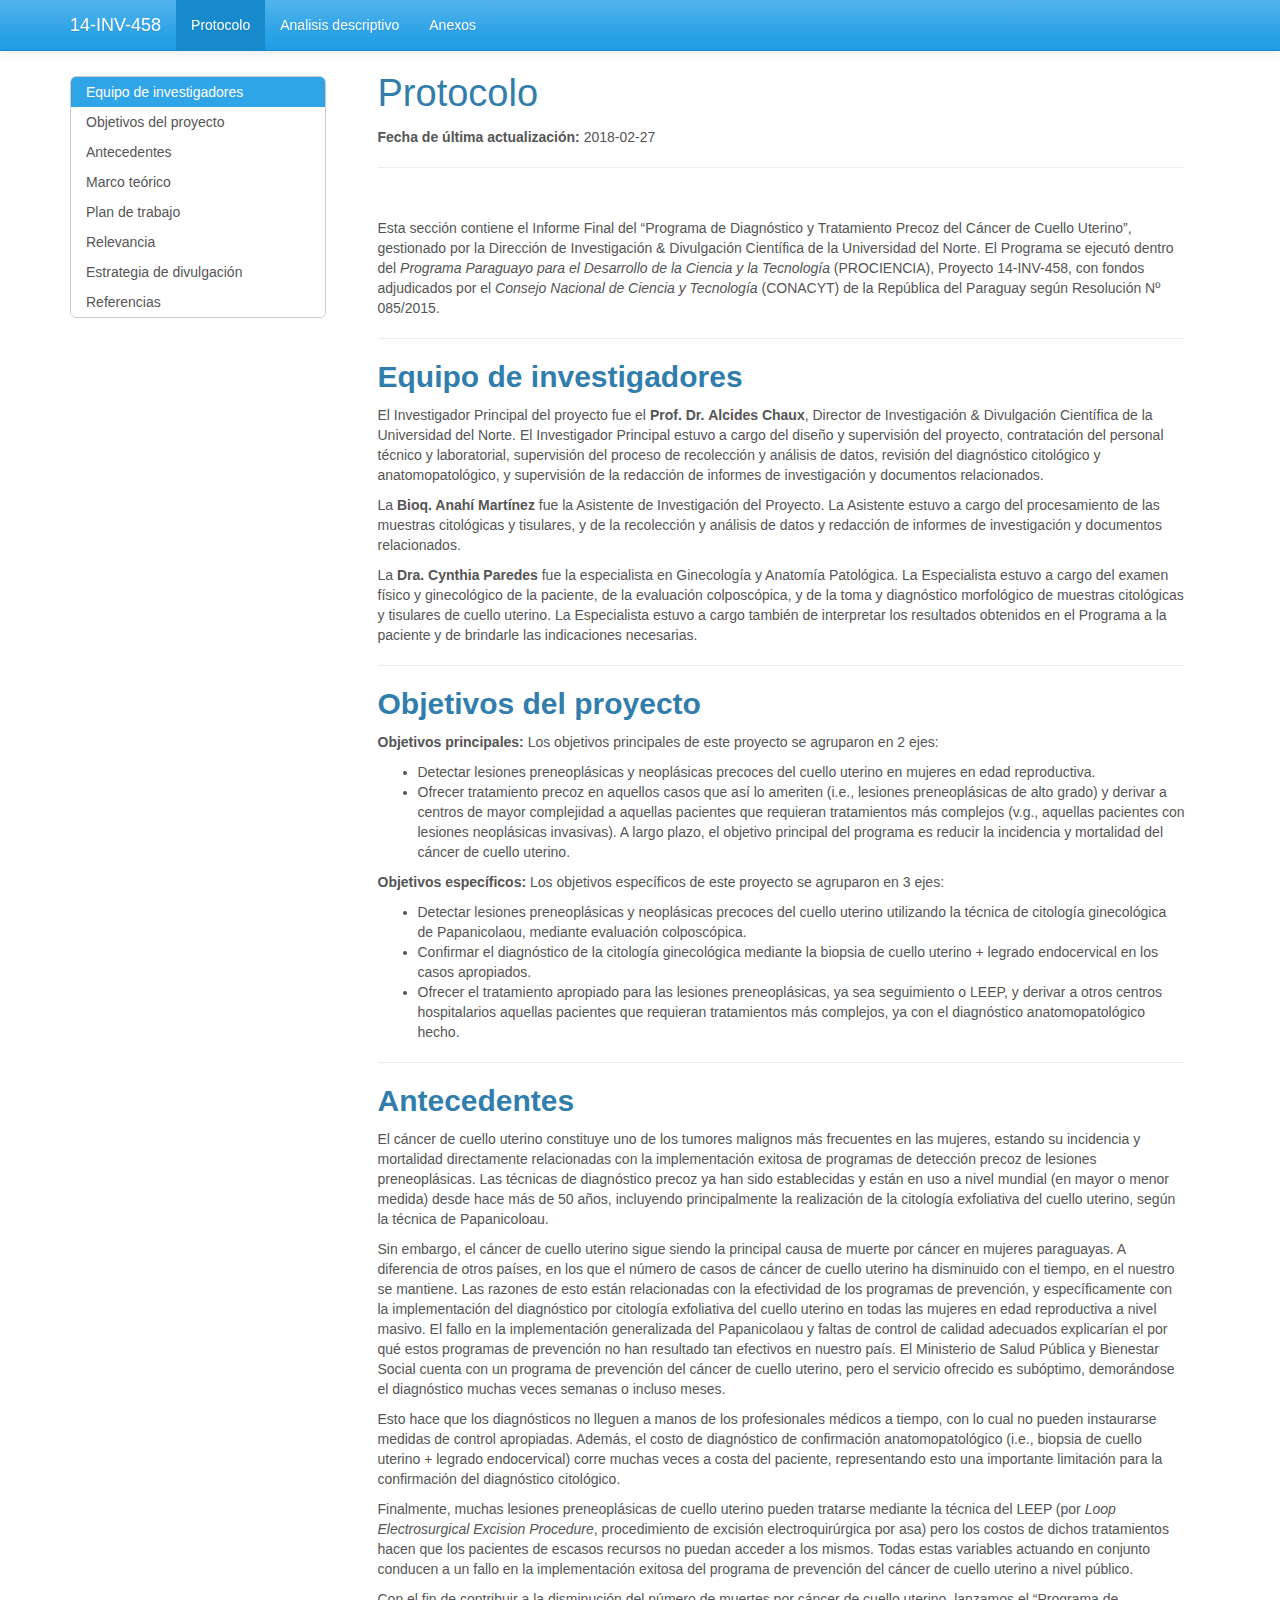
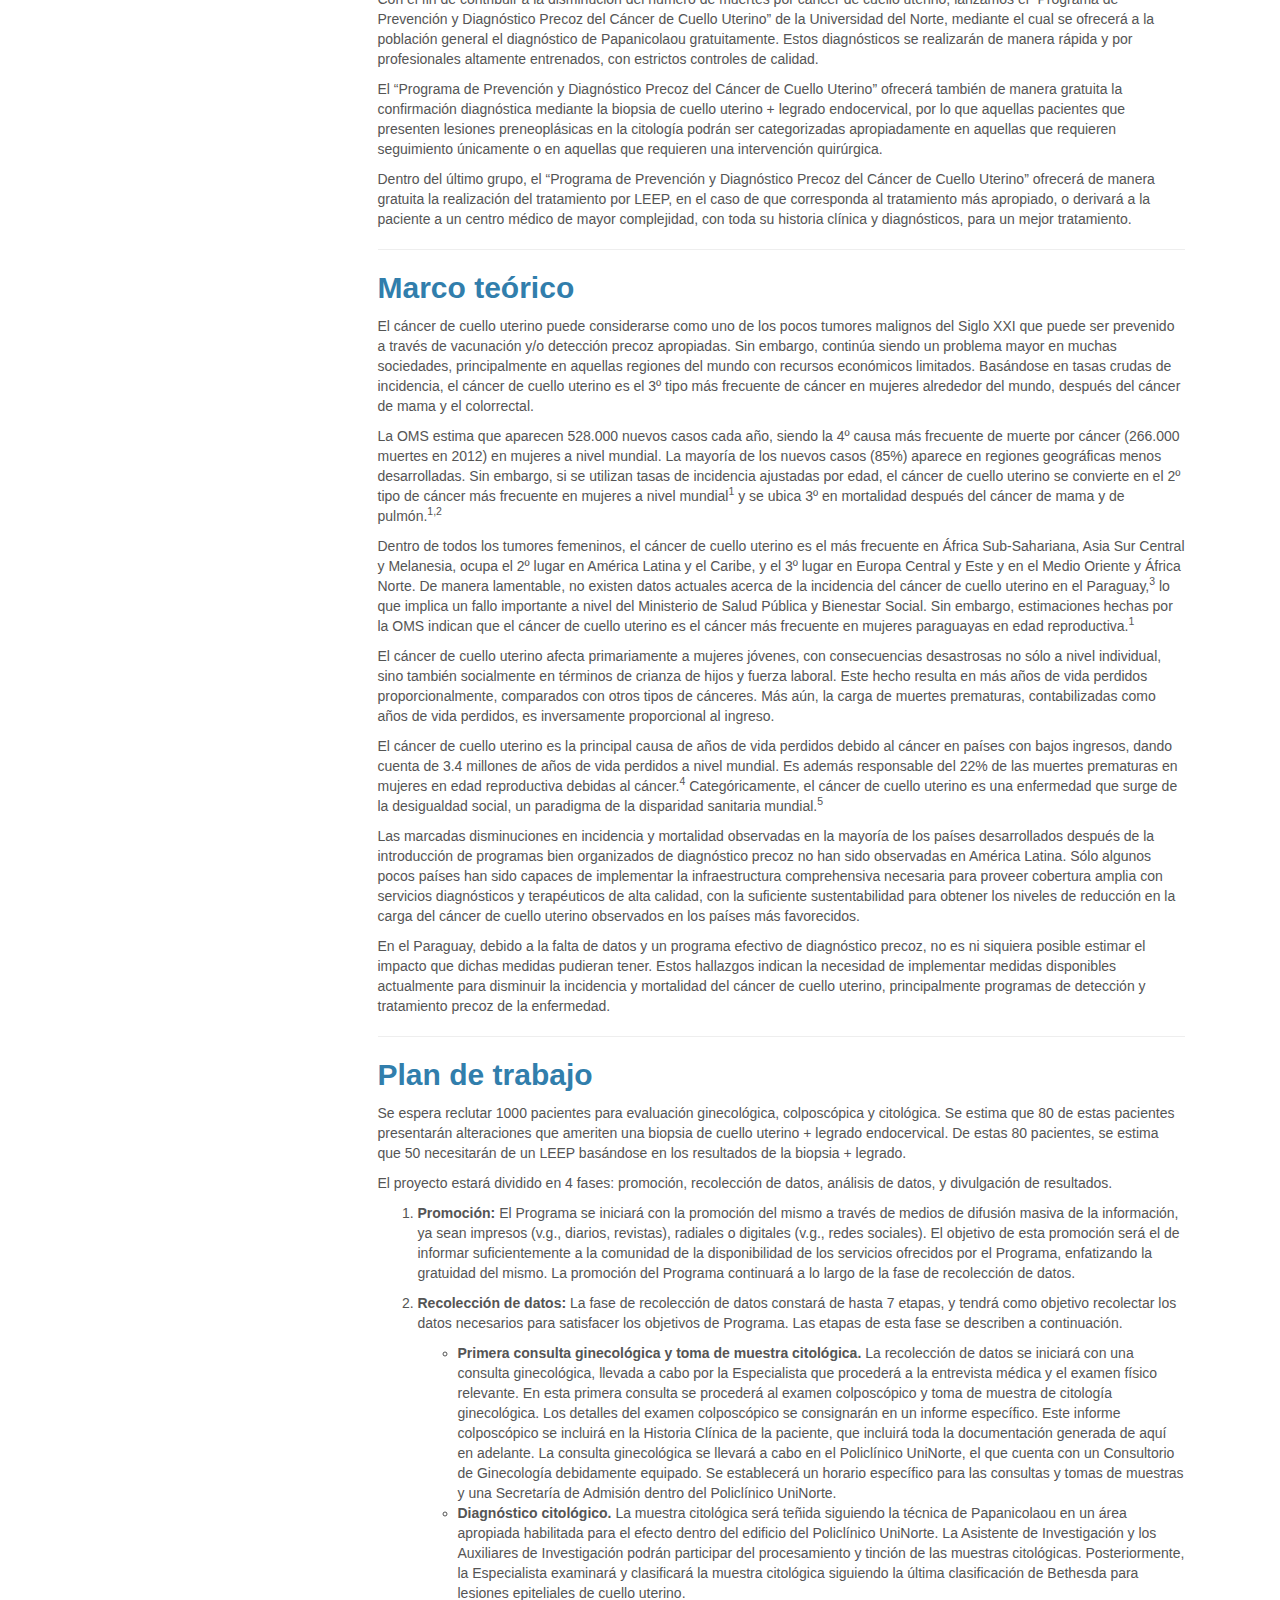
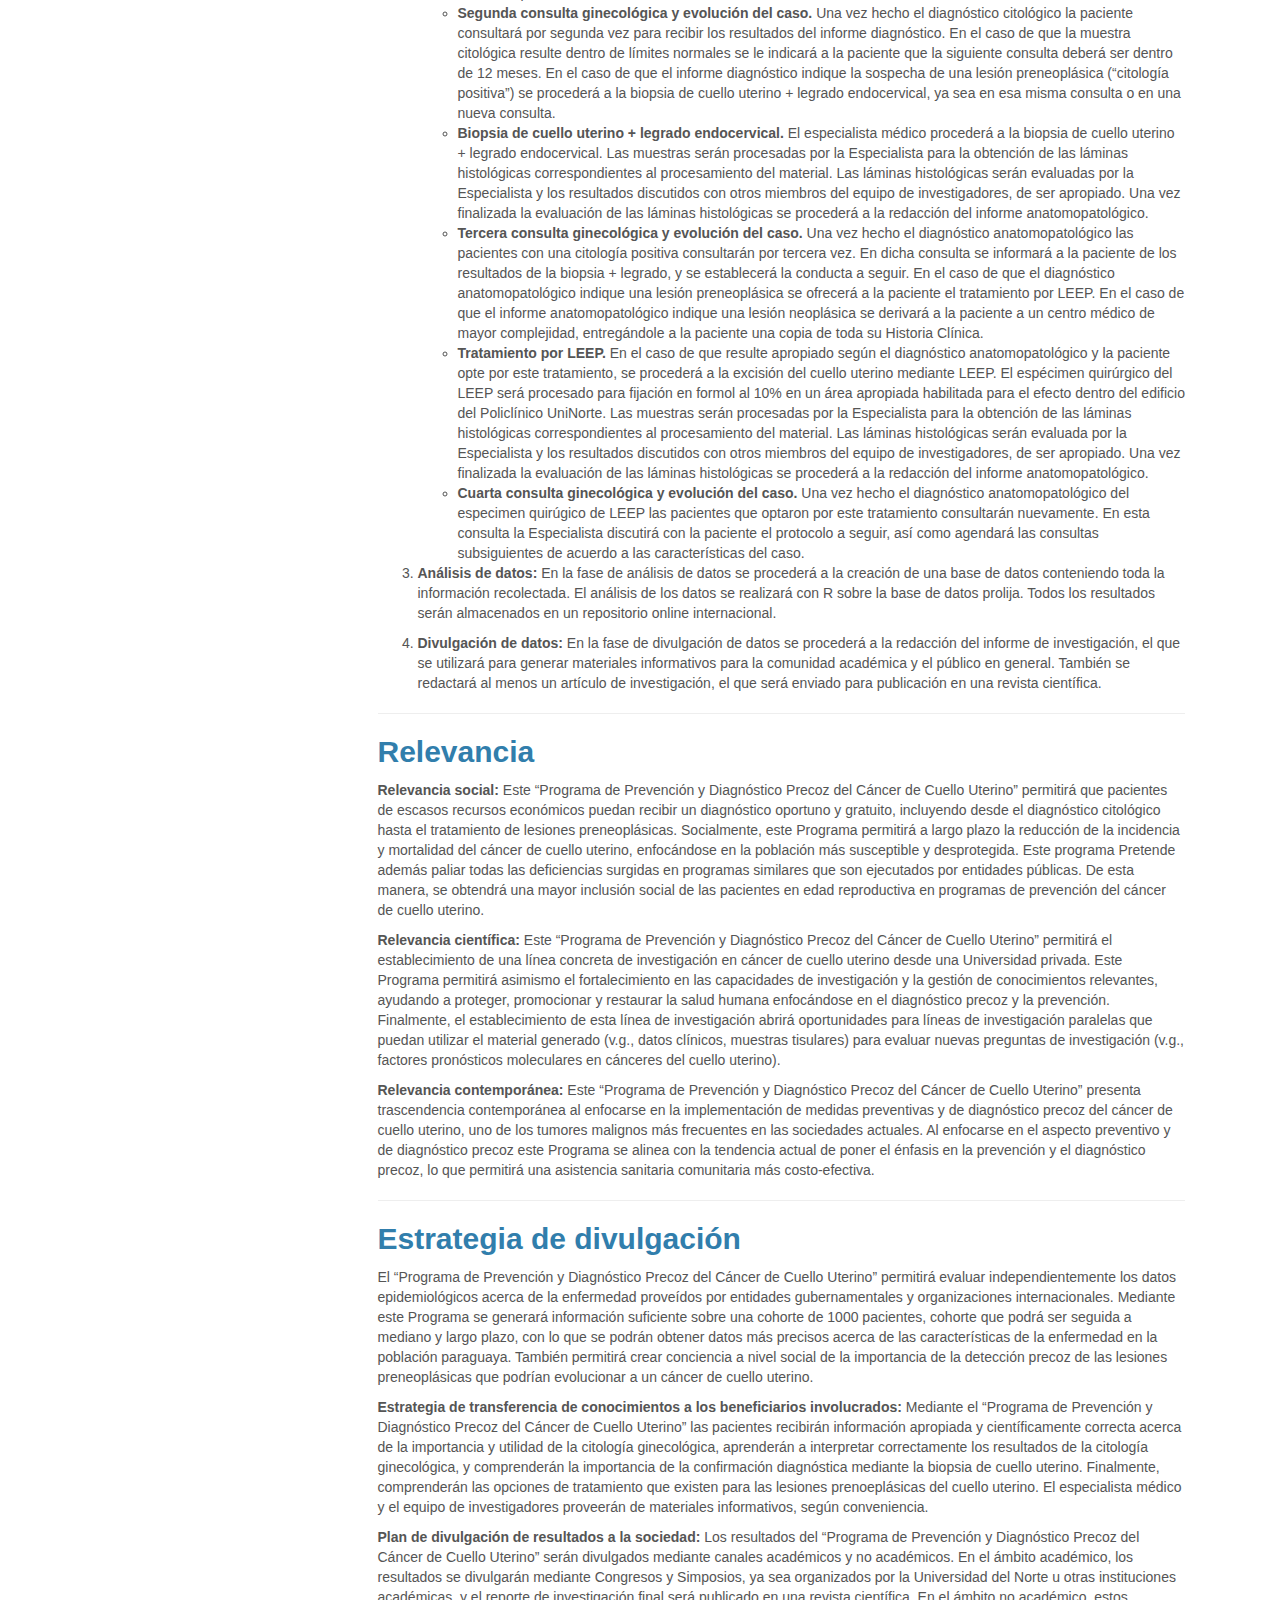
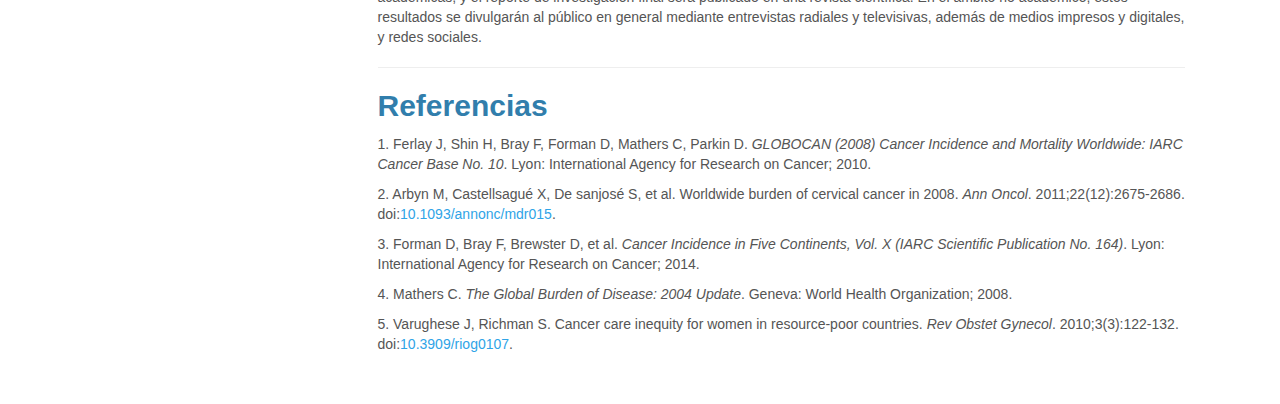
<file: index.html>
<!DOCTYPE html>

<html xmlns="http://www.w3.org/1999/xhtml">

<head>

<meta charset="utf-8" />
<meta http-equiv="Content-Type" content="text/html; charset=utf-8" />
<meta name="generator" content="pandoc" />




<title>Protocolo</title>

<script src="site_libs/jquery-1.11.3/jquery.min.js"></script>
<meta name="viewport" content="width=device-width, initial-scale=1" />
<link href="site_libs/bootstrap-3.3.5/css/cerulean.min.css" rel="stylesheet" />
<script src="site_libs/bootstrap-3.3.5/js/bootstrap.min.js"></script>
<script src="site_libs/bootstrap-3.3.5/shim/html5shiv.min.js"></script>
<script src="site_libs/bootstrap-3.3.5/shim/respond.min.js"></script>
<script src="site_libs/jqueryui-1.11.4/jquery-ui.min.js"></script>
<link href="site_libs/tocify-1.9.1/jquery.tocify.css" rel="stylesheet" />
<script src="site_libs/tocify-1.9.1/jquery.tocify.js"></script>
<script src="site_libs/navigation-1.1/tabsets.js"></script>
<link href="site_libs/highlightjs-9.12.0/default.css" rel="stylesheet" />
<script src="site_libs/highlightjs-9.12.0/highlight.js"></script>

<style type="text/css">code{white-space: pre;}</style>
<style type="text/css">
  pre:not([class]) {
    background-color: white;
  }
</style>
<script type="text/javascript">
if (window.hljs) {
  hljs.configure({languages: []});
  hljs.initHighlightingOnLoad();
  if (document.readyState && document.readyState === "complete") {
    window.setTimeout(function() { hljs.initHighlighting(); }, 0);
  }
}
</script>



<style type="text/css">
h1 {
  font-size: 34px;
}
h1.title {
  font-size: 38px;
}
h2 {
  font-size: 30px;
}
h3 {
  font-size: 24px;
}
h4 {
  font-size: 18px;
}
h5 {
  font-size: 16px;
}
h6 {
  font-size: 12px;
}
.table th:not([align]) {
  text-align: left;
}
</style>

<link rel="stylesheet" href="styles.css" type="text/css" />

</head>

<body>

<style type = "text/css">
.main-container {
  max-width: 940px;
  margin-left: auto;
  margin-right: auto;
}
code {
  color: inherit;
  background-color: rgba(0, 0, 0, 0.04);
}
img {
  max-width:100%;
  height: auto;
}
.tabbed-pane {
  padding-top: 12px;
}
button.code-folding-btn:focus {
  outline: none;
}
</style>


<style type="text/css">
/* padding for bootstrap navbar */
body {
  padding-top: 51px;
  padding-bottom: 40px;
}
/* offset scroll position for anchor links (for fixed navbar)  */
.section h1 {
  padding-top: 56px;
  margin-top: -56px;
}

.section h2 {
  padding-top: 56px;
  margin-top: -56px;
}
.section h3 {
  padding-top: 56px;
  margin-top: -56px;
}
.section h4 {
  padding-top: 56px;
  margin-top: -56px;
}
.section h5 {
  padding-top: 56px;
  margin-top: -56px;
}
.section h6 {
  padding-top: 56px;
  margin-top: -56px;
}
</style>

<script>
// manage active state of menu based on current page
$(document).ready(function () {
  // active menu anchor
  href = window.location.pathname
  href = href.substr(href.lastIndexOf('/') + 1)
  if (href === "")
    href = "index.html";
  var menuAnchor = $('a[href="' + href + '"]');

  // mark it active
  menuAnchor.parent().addClass('active');

  // if it's got a parent navbar menu mark it active as well
  menuAnchor.closest('li.dropdown').addClass('active');
});
</script>


<div class="container-fluid main-container">

<!-- tabsets -->
<script>
$(document).ready(function () {
  window.buildTabsets("TOC");
});
</script>

<!-- code folding -->




<script>
$(document).ready(function ()  {

    // move toc-ignore selectors from section div to header
    $('div.section.toc-ignore')
        .removeClass('toc-ignore')
        .children('h1,h2,h3,h4,h5').addClass('toc-ignore');

    // establish options
    var options = {
      selectors: "h1,h2,h3",
      theme: "bootstrap3",
      context: '.toc-content',
      hashGenerator: function (text) {
        return text.replace(/[.\\/?&!#<>]/g, '').replace(/\s/g, '_').toLowerCase();
      },
      ignoreSelector: ".toc-ignore",
      scrollTo: 0
    };
    options.showAndHide = true;
    options.smoothScroll = true;

    // tocify
    var toc = $("#TOC").tocify(options).data("toc-tocify");
});
</script>

<style type="text/css">

#TOC {
  margin: 25px 0px 20px 0px;
}
@media (max-width: 768px) {
#TOC {
  position: relative;
  width: 100%;
}
}


.toc-content {
  padding-left: 30px;
  padding-right: 40px;
}

div.main-container {
  max-width: 1200px;
}

div.tocify {
  width: 20%;
  max-width: 260px;
  max-height: 85%;
}

@media (min-width: 768px) and (max-width: 991px) {
  div.tocify {
    width: 25%;
  }
}

@media (max-width: 767px) {
  div.tocify {
    width: 100%;
    max-width: none;
  }
}

.tocify ul, .tocify li {
  line-height: 20px;
}

.tocify-subheader .tocify-item {
  font-size: 0.90em;
  padding-left: 25px;
  text-indent: 0;
}

.tocify .list-group-item {
  border-radius: 0px;
}


</style>

<!-- setup 3col/9col grid for toc_float and main content  -->
<div class="row-fluid">
<div class="col-xs-12 col-sm-4 col-md-3">
<div id="TOC" class="tocify">
</div>
</div>

<div class="toc-content col-xs-12 col-sm-8 col-md-9">




<div class="navbar navbar-default  navbar-fixed-top" role="navigation">
  <div class="container">
    <div class="navbar-header">
      <button type="button" class="navbar-toggle collapsed" data-toggle="collapse" data-target="#navbar">
        <span class="icon-bar"></span>
        <span class="icon-bar"></span>
        <span class="icon-bar"></span>
      </button>
      <a class="navbar-brand" href="index.html">14-INV-458</a>
    </div>
    <div id="navbar" class="navbar-collapse collapse">
      <ul class="nav navbar-nav">
        <li>
  <a href="index.html">Protocolo</a>
</li>
<li>
  <a href="descriptivo.html">Analisis descriptivo</a>
</li>
<li>
  <a href="anexos.html">Anexos</a>
</li>
      </ul>
      <ul class="nav navbar-nav navbar-right">
        
      </ul>
    </div><!--/.nav-collapse -->
  </div><!--/.container -->
</div><!--/.navbar -->

<div class="fluid-row" id="header">



<h1 class="title toc-ignore">Protocolo</h1>

</div>


<p><strong>Fecha de última actualización:</strong> 2018-02-27</p>
<hr />
<p> </p>
<p>Esta sección contiene el Informe Final del “Programa de Diagnóstico y Tratamiento Precoz del Cáncer de Cuello Uterino”, gestionado por la Dirección de Investigación &amp; Divulgación Científica de la Universidad del Norte. El Programa se ejecutó dentro del <em>Programa Paraguayo para el Desarrollo de la Ciencia y la Tecnología</em> (PROCIENCIA), Proyecto 14-INV-458, con fondos adjudicados por el <em>Consejo Nacional de Ciencia y Tecnología</em> (CONACYT) de la República del Paraguay según Resolución Nº 085/2015.</p>
<hr />
<div id="equipo-de-investigadores" class="section level2">
<h2>Equipo de investigadores</h2>
<p>El Investigador Principal del proyecto fue el <strong>Prof. Dr. Alcides Chaux</strong>, Director de Investigación &amp; Divulgación Científica de la Universidad del Norte. El Investigador Principal estuvo a cargo del diseño y supervisión del proyecto, contratación del personal técnico y laboratorial, supervisión del proceso de recolección y análisis de datos, revisión del diagnóstico citológico y anatomopatológico, y supervisión de la redacción de informes de investigación y documentos relacionados.</p>
<p>La <strong>Bioq. Anahí Martínez</strong> fue la Asistente de Investigación del Proyecto. La Asistente estuvo a cargo del procesamiento de las muestras citológicas y tisulares, y de la recolección y análisis de datos y redacción de informes de investigación y documentos relacionados.</p>
<p>La <strong>Dra. Cynthia Paredes</strong> fue la especialista en Ginecología y Anatomía Patológica. La Especialista estuvo a cargo del examen físico y ginecológico de la paciente, de la evaluación colposcópica, y de la toma y diagnóstico morfológico de muestras citológicas y tisulares de cuello uterino. La Especialista estuvo a cargo también de interpretar los resultados obtenidos en el Programa a la paciente y de brindarle las indicaciones necesarias.</p>
<hr />
</div>
<div id="objetivos-del-proyecto" class="section level2">
<h2>Objetivos del proyecto</h2>
<p><strong>Objetivos principales:</strong> Los objetivos principales de este proyecto se agruparon en 2 ejes:</p>
<ul>
<li>Detectar lesiones preneoplásicas y neoplásicas precoces del cuello uterino en mujeres en edad reproductiva.</li>
<li>Ofrecer tratamiento precoz en aquellos casos que así lo ameriten (i.e., lesiones preneoplásicas de alto grado) y derivar a centros de mayor complejidad a aquellas pacientes que requieran tratamientos más complejos (v.g., aquellas pacientes con lesiones neoplásicas invasivas). A largo plazo, el objetivo principal del programa es reducir la incidencia y mortalidad del cáncer de cuello uterino.</li>
</ul>
<p><strong>Objetivos específicos:</strong> Los objetivos específicos de este proyecto se agruparon en 3 ejes:</p>
<ul>
<li>Detectar lesiones preneoplásicas y neoplásicas precoces del cuello uterino utilizando la técnica de citología ginecológica de Papanicolaou, mediante evaluación colposcópica.</li>
<li>Confirmar el diagnóstico de la citología ginecológica mediante la biopsia de cuello uterino + legrado endocervical en los casos apropiados.</li>
<li>Ofrecer el tratamiento apropiado para las lesiones preneoplásicas, ya sea seguimiento o LEEP, y derivar a otros centros hospitalarios aquellas pacientes que requieran tratamientos más complejos, ya con el diagnóstico anatomopatológico hecho.</li>
</ul>
<hr />
</div>
<div id="antecedentes" class="section level2">
<h2>Antecedentes</h2>
<p>El cáncer de cuello uterino constituye uno de los tumores malignos más frecuentes en las mujeres, estando su incidencia y mortalidad directamente relacionadas con la implementación exitosa de programas de detección precoz de lesiones preneoplásicas. Las técnicas de diagnóstico precoz ya han sido establecidas y están en uso a nivel mundial (en mayor o menor medida) desde hace más de 50 años, incluyendo principalmente la realización de la citología exfoliativa del cuello uterino, según la técnica de Papanicoloau.</p>
<p>Sin embargo, el cáncer de cuello uterino sigue siendo la principal causa de muerte por cáncer en mujeres paraguayas. A diferencia de otros países, en los que el número de casos de cáncer de cuello uterino ha disminuido con el tiempo, en el nuestro se mantiene. Las razones de esto están relacionadas con la efectividad de los programas de prevención, y específicamente con la implementación del diagnóstico por citología exfoliativa del cuello uterino en todas las mujeres en edad reproductiva a nivel masivo. El fallo en la implementación generalizada del Papanicolaou y faltas de control de calidad adecuados explicarían el por qué estos programas de prevención no han resultado tan efectivos en nuestro país. El Ministerio de Salud Pública y Bienestar Social cuenta con un programa de prevención del cáncer de cuello uterino, pero el servicio ofrecido es subóptimo, demorándose el diagnóstico muchas veces semanas o incluso meses.</p>
<p>Esto hace que los diagnósticos no lleguen a manos de los profesionales médicos a tiempo, con lo cual no pueden instaurarse medidas de control apropiadas. Además, el costo de diagnóstico de confirmación anatomopatológico (i.e., biopsia de cuello uterino + legrado endocervical) corre muchas veces a costa del paciente, representando esto una importante limitación para la confirmación del diagnóstico citológico.</p>
<p>Finalmente, muchas lesiones preneoplásicas de cuello uterino pueden tratarse mediante la técnica del LEEP (por <em>Loop Electrosurgical Excision Procedure</em>, procedimiento de excisión electroquirúrgica por asa) pero los costos de dichos tratamientos hacen que los pacientes de escasos recursos no puedan acceder a los mismos. Todas estas variables actuando en conjunto conducen a un fallo en la implementación exitosa del programa de prevención del cáncer de cuello uterino a nivel público.</p>
<p>Con el fin de contribuir a la disminución del número de muertes por cáncer de cuello uterino, lanzamos el “Programa de Prevención y Diagnóstico Precoz del Cáncer de Cuello Uterino” de la Universidad del Norte, mediante el cual se ofrecerá a la población general el diagnóstico de Papanicolaou gratuitamente. Estos diagnósticos se realizarán de manera rápida y por profesionales altamente entrenados, con estrictos controles de calidad.</p>
<p>El “Programa de Prevención y Diagnóstico Precoz del Cáncer de Cuello Uterino” ofrecerá también de manera gratuita la confirmación diagnóstica mediante la biopsia de cuello uterino + legrado endocervical, por lo que aquellas pacientes que presenten lesiones preneoplásicas en la citología podrán ser categorizadas apropiadamente en aquellas que requieren seguimiento únicamente o en aquellas que requieren una intervención quirúrgica.</p>
<p>Dentro del último grupo, el “Programa de Prevención y Diagnóstico Precoz del Cáncer de Cuello Uterino” ofrecerá de manera gratuita la realización del tratamiento por LEEP, en el caso de que corresponda al tratamiento más apropiado, o derivará a la paciente a un centro médico de mayor complejidad, con toda su historia clínica y diagnósticos, para un mejor tratamiento.</p>
<hr />
</div>
<div id="marco-teorico" class="section level2">
<h2>Marco teórico</h2>
<p>El cáncer de cuello uterino puede considerarse como uno de los pocos tumores malignos del Siglo XXI que puede ser prevenido a través de vacunación y/o detección precoz apropiadas. Sin embargo, continúa siendo un problema mayor en muchas sociedades, principalmente en aquellas regiones del mundo con recursos económicos limitados. Basándose en tasas crudas de incidencia, el cáncer de cuello uterino es el 3º tipo más frecuente de cáncer en mujeres alrededor del mundo, después del cáncer de mama y el colorrectal.</p>
<p>La OMS estima que aparecen 528.000 nuevos casos cada año, siendo la 4º causa más frecuente de muerte por cáncer (266.000 muertes en 2012) en mujeres a nivel mundial. La mayoría de los nuevos casos (85%) aparece en regiones geográficas menos desarrolladas. Sin embargo, si se utilizan tasas de incidencia ajustadas por edad, el cáncer de cuello uterino se convierte en el 2º tipo de cáncer más frecuente en mujeres a nivel mundial<span class="citation"><sup>1</sup></span> y se ubica 3º en mortalidad después del cáncer de mama y de pulmón.<span class="citation"><sup>1,2</sup></span></p>
<p>Dentro de todos los tumores femeninos, el cáncer de cuello uterino es el más frecuente en África Sub-Sahariana, Asia Sur Central y Melanesia, ocupa el 2º lugar en América Latina y el Caribe, y el 3º lugar en Europa Central y Este y en el Medio Oriente y África Norte. De manera lamentable, no existen datos actuales acerca de la incidencia del cáncer de cuello uterino en el Paraguay,<span class="citation"><sup>3</sup></span> lo que implica un fallo importante a nivel del Ministerio de Salud Pública y Bienestar Social. Sin embargo, estimaciones hechas por la OMS indican que el cáncer de cuello uterino es el cáncer más frecuente en mujeres paraguayas en edad reproductiva.<span class="citation"><sup>1</sup></span></p>
<p>El cáncer de cuello uterino afecta primariamente a mujeres jóvenes, con consecuencias desastrosas no sólo a nivel individual, sino también socialmente en términos de crianza de hijos y fuerza laboral. Este hecho resulta en más años de vida perdidos proporcionalmente, comparados con otros tipos de cánceres. Más aún, la carga de muertes prematuras, contabilizadas como años de vida perdidos, es inversamente proporcional al ingreso.</p>
<p>El cáncer de cuello uterino es la principal causa de años de vida perdidos debido al cáncer en países con bajos ingresos, dando cuenta de 3.4 millones de años de vida perdidos a nivel mundial. Es además responsable del 22% de las muertes prematuras en mujeres en edad reproductiva debidas al cáncer.<span class="citation"><sup>4</sup></span> Categóricamente, el cáncer de cuello uterino es una enfermedad que surge de la desigualdad social, un paradigma de la disparidad sanitaria mundial.<span class="citation"><sup>5</sup></span></p>
<p>Las marcadas disminuciones en incidencia y mortalidad observadas en la mayoría de los países desarrollados después de la introducción de programas bien organizados de diagnóstico precoz no han sido observadas en América Latina. Sólo algunos pocos países han sido capaces de implementar la infraestructura comprehensiva necesaria para proveer cobertura amplia con servicios diagnósticos y terapéuticos de alta calidad, con la suficiente sustentabilidad para obtener los niveles de reducción en la carga del cáncer de cuello uterino observados en los países más favorecidos.</p>
<p>En el Paraguay, debido a la falta de datos y un programa efectivo de diagnóstico precoz, no es ni siquiera posible estimar el impacto que dichas medidas pudieran tener. Estos hallazgos indican la necesidad de implementar medidas disponibles actualmente para disminuir la incidencia y mortalidad del cáncer de cuello uterino, principalmente programas de detección y tratamiento precoz de la enfermedad.</p>
<hr />
</div>
<div id="plan-de-trabajo" class="section level2">
<h2>Plan de trabajo</h2>
<p>Se espera reclutar 1000 pacientes para evaluación ginecológica, colposcópica y citológica. Se estima que 80 de estas pacientes presentarán alteraciones que ameriten una biopsia de cuello uterino + legrado endocervical. De estas 80 pacientes, se estima que 50 necesitarán de un LEEP basándose en los resultados de la biopsia + legrado.</p>
<p>El proyecto estará dividido en 4 fases: promoción, recolección de datos, análisis de datos, y divulgación de resultados.</p>
<ol style="list-style-type: decimal">
<li><p><strong>Promoción:</strong> El Programa se iniciará con la promoción del mismo a través de medios de difusión masiva de la información, ya sean impresos (v.g., diarios, revistas), radiales o digitales (v.g., redes sociales). El objetivo de esta promoción será el de informar suficientemente a la comunidad de la disponibilidad de los servicios ofrecidos por el Programa, enfatizando la gratuidad del mismo. La promoción del Programa continuará a lo largo de la fase de recolección de datos.</p></li>
<li><p><strong>Recolección de datos:</strong> La fase de recolección de datos constará de hasta 7 etapas, y tendrá como objetivo recolectar los datos necesarios para satisfacer los objetivos de Programa. Las etapas de esta fase se describen a continuación.</p>
<ul>
<li><strong>Primera consulta ginecológica y toma de muestra citológica.</strong> La recolección de datos se iniciará con una consulta ginecológica, llevada a cabo por la Especialista que procederá a la entrevista médica y el examen físico relevante. En esta primera consulta se procederá al examen colposcópico y toma de muestra de citología ginecológica. Los detalles del examen colposcópico se consignarán en un informe específico. Este informe colposcópico se incluirá en la Historia Clínica de la paciente, que incluirá toda la documentación generada de aquí en adelante. La consulta ginecológica se llevará a cabo en el Policlínico UniNorte, el que cuenta con un Consultorio de Ginecología debidamente equipado. Se establecerá un horario específico para las consultas y tomas de muestras y una Secretaría de Admisión dentro del Policlínico UniNorte.</li>
<li><strong>Diagnóstico citológico.</strong> La muestra citológica será teñida siguiendo la técnica de Papanicolaou en un área apropiada habilitada para el efecto dentro del edificio del Policlínico UniNorte. La Asistente de Investigación y los Auxiliares de Investigación podrán participar del procesamiento y tinción de las muestras citológicas. Posteriormente, la Especialista examinará y clasificará la muestra citológica siguiendo la última clasificación de Bethesda para lesiones epiteliales de cuello uterino.</li>
<li><strong>Segunda consulta ginecológica y evolución del caso.</strong> Una vez hecho el diagnóstico citológico la paciente consultará por segunda vez para recibir los resultados del informe diagnóstico. En el caso de que la muestra citológica resulte dentro de límites normales se le indicará a la paciente que la siguiente consulta deberá ser dentro de 12 meses. En el caso de que el informe diagnóstico indique la sospecha de una lesión preneoplásica (“citología positiva”) se procederá a la biopsia de cuello uterino + legrado endocervical, ya sea en esa misma consulta o en una nueva consulta.</li>
<li><strong>Biopsia de cuello uterino + legrado endocervical.</strong> El especialista médico procederá a la biopsia de cuello uterino + legrado endocervical. Las muestras serán procesadas por la Especialista para la obtención de las láminas histológicas correspondientes al procesamiento del material. Las láminas histológicas serán evaluadas por la Especialista y los resultados discutidos con otros miembros del equipo de investigadores, de ser apropiado. Una vez finalizada la evaluación de las láminas histológicas se procederá a la redacción del informe anatomopatológico.</li>
<li><strong>Tercera consulta ginecológica y evolución del caso.</strong> Una vez hecho el diagnóstico anatomopatológico las pacientes con una citología positiva consultarán por tercera vez. En dicha consulta se informará a la paciente de los resultados de la biopsia + legrado, y se establecerá la conducta a seguir. En el caso de que el diagnóstico anatomopatológico indique una lesión preneoplásica se ofrecerá a la paciente el tratamiento por LEEP. En el caso de que el informe anatomopatológico indique una lesión neoplásica se derivará a la paciente a un centro médico de mayor complejidad, entregándole a la paciente una copia de toda su Historia Clínica.</li>
<li><strong>Tratamiento por LEEP.</strong> En el caso de que resulte apropiado según el diagnóstico anatomopatológico y la paciente opte por este tratamiento, se procederá a la excisión del cuello uterino mediante LEEP. El espécimen quirúrgico del LEEP será procesado para fijación en formol al 10% en un área apropiada habilitada para el efecto dentro del edificio del Policlínico UniNorte. Las muestras serán procesadas por la Especialista para la obtención de las láminas histológicas correspondientes al procesamiento del material. Las láminas histológicas serán evaluada por la Especialista y los resultados discutidos con otros miembros del equipo de investigadores, de ser apropiado. Una vez finalizada la evaluación de las láminas histológicas se procederá a la redacción del informe anatomopatológico.</li>
<li><strong>Cuarta consulta ginecológica y evolución del caso.</strong> Una vez hecho el diagnóstico anatomopatológico del especimen quirúgico de LEEP las pacientes que optaron por este tratamiento consultarán nuevamente. En esta consulta la Especialista discutirá con la paciente el protocolo a seguir, así como agendará las consultas subsiguientes de acuerdo a las características del caso.</li>
</ul></li>
<li><p><strong>Análisis de datos:</strong> En la fase de análisis de datos se procederá a la creación de una base de datos conteniendo toda la información recolectada. El análisis de los datos se realizará con R sobre la base de datos prolija. Todos los resultados serán almacenados en un repositorio online internacional.</p></li>
<li><p><strong>Divulgación de datos:</strong> En la fase de divulgación de datos se procederá a la redacción del informe de investigación, el que se utilizará para generar materiales informativos para la comunidad académica y el público en general. También se redactará al menos un artículo de investigación, el que será enviado para publicación en una revista científica.</p></li>
</ol>
<hr />
</div>
<div id="relevancia" class="section level2">
<h2>Relevancia</h2>
<p><strong>Relevancia social:</strong> Este “Programa de Prevención y Diagnóstico Precoz del Cáncer de Cuello Uterino” permitirá que pacientes de escasos recursos económicos puedan recibir un diagnóstico oportuno y gratuito, incluyendo desde el diagnóstico citológico hasta el tratamiento de lesiones preneoplásicas. Socialmente, este Programa permitirá a largo plazo la reducción de la incidencia y mortalidad del cáncer de cuello uterino, enfocándose en la población más susceptible y desprotegida. Este programa Pretende además paliar todas las deficiencias surgidas en programas similares que son ejecutados por entidades públicas. De esta manera, se obtendrá una mayor inclusión social de las pacientes en edad reproductiva en programas de prevención del cáncer de cuello uterino.</p>
<p><strong>Relevancia científica:</strong> Este “Programa de Prevención y Diagnóstico Precoz del Cáncer de Cuello Uterino” permitirá el establecimiento de una línea concreta de investigación en cáncer de cuello uterino desde una Universidad privada. Este Programa permitirá asimismo el fortalecimiento en las capacidades de investigación y la gestión de conocimientos relevantes, ayudando a proteger, promocionar y restaurar la salud humana enfocándose en el diagnóstico precoz y la prevención. Finalmente, el establecimiento de esta línea de investigación abrirá oportunidades para líneas de investigación paralelas que puedan utilizar el material generado (v.g., datos clínicos, muestras tisulares) para evaluar nuevas preguntas de investigación (v.g., factores pronósticos moleculares en cánceres del cuello uterino).</p>
<p><strong>Relevancia contemporánea:</strong> Este “Programa de Prevención y Diagnóstico Precoz del Cáncer de Cuello Uterino” presenta trascendencia contemporánea al enfocarse en la implementación de medidas preventivas y de diagnóstico precoz del cáncer de cuello uterino, uno de los tumores malignos más frecuentes en las sociedades actuales. Al enfocarse en el aspecto preventivo y de diagnóstico precoz este Programa se alinea con la tendencia actual de poner el énfasis en la prevención y el diagnóstico precoz, lo que permitirá una asistencia sanitaria comunitaria más costo-efectiva.</p>
<hr />
</div>
<div id="estrategia-de-divulgacion" class="section level2">
<h2>Estrategia de divulgación</h2>
<p>El “Programa de Prevención y Diagnóstico Precoz del Cáncer de Cuello Uterino” permitirá evaluar independientemente los datos epidemiológicos acerca de la enfermedad proveídos por entidades gubernamentales y organizaciones internacionales. Mediante este Programa se generará información suficiente sobre una cohorte de 1000 pacientes, cohorte que podrá ser seguida a mediano y largo plazo, con lo que se podrán obtener datos más precisos acerca de las características de la enfermedad en la población paraguaya. También permitirá crear conciencia a nivel social de la importancia de la detección precoz de las lesiones preneoplásicas que podrían evolucionar a un cáncer de cuello uterino.</p>
<p><strong>Estrategia de transferencia de conocimientos a los beneficiarios involucrados:</strong> Mediante el “Programa de Prevención y Diagnóstico Precoz del Cáncer de Cuello Uterino” las pacientes recibirán información apropiada y científicamente correcta acerca de la importancia y utilidad de la citología ginecológica, aprenderán a interpretar correctamente los resultados de la citología ginecológica, y comprenderán la importancia de la confirmación diagnóstica mediante la biopsia de cuello uterino. Finalmente, comprenderán las opciones de tratamiento que existen para las lesiones prenoeplásicas del cuello uterino. El especialista médico y el equipo de investigadores proveerán de materiales informativos, según conveniencia.</p>
<p><strong>Plan de divulgación de resultados a la sociedad:</strong> Los resultados del “Programa de Prevención y Diagnóstico Precoz del Cáncer de Cuello Uterino” serán divulgados mediante canales académicos y no académicos. En el ámbito académico, los resultados se divulgarán mediante Congresos y Simposios, ya sea organizados por la Universidad del Norte u otras instituciones académicas, y el reporte de investigación final será publicado en una revista científica. En el ámbito no académico, estos resultados se divulgarán al público en general mediante entrevistas radiales y televisivas, además de medios impresos y digitales, y redes sociales.</p>
<hr />
</div>
<div id="referencias" class="section level2 unnumbered">
<h2>Referencias</h2>
<div id="refs" class="references">
<div id="ref-Ferlay2010">
<p>1. Ferlay J, Shin H, Bray F, Forman D, Mathers C, Parkin D. <em>GLOBOCAN (2008) Cancer Incidence and Mortality Worldwide: IARC Cancer Base No. 10</em>. Lyon: International Agency for Research on Cancer; 2010.</p>
</div>
<div id="ref-Arbyn2011">
<p>2. Arbyn M, Castellsagué X, De sanjosé S, et al. Worldwide burden of cervical cancer in 2008. <em>Ann Oncol</em>. 2011;22(12):2675-2686. doi:<a href="https://doi.org/10.1093/annonc/mdr015">10.1093/annonc/mdr015</a>.</p>
</div>
<div id="ref-Forman2014">
<p>3. Forman D, Bray F, Brewster D, et al. <em>Cancer Incidence in Five Continents, Vol. X (IARC Scientific Publication No. 164)</em>. Lyon: International Agency for Research on Cancer; 2014.</p>
</div>
<div id="ref-Mathers2008">
<p>4. Mathers C. <em>The Global Burden of Disease: 2004 Update</em>. Geneva: World Health Organization; 2008.</p>
</div>
<div id="ref-Varughese2010">
<p>5. Varughese J, Richman S. Cancer care inequity for women in resource-poor countries. <em>Rev Obstet Gynecol</em>. 2010;3(3):122-132. doi:<a href="https://doi.org/10.3909/riog0107">10.3909/riog0107</a>.</p>
</div>
</div>
</div>



</div>
</div>

</div>

<script>

// add bootstrap table styles to pandoc tables
function bootstrapStylePandocTables() {
  $('tr.header').parent('thead').parent('table').addClass('table table-condensed');
}
$(document).ready(function () {
  bootstrapStylePandocTables();
});


</script>

<!-- dynamically load mathjax for compatibility with self-contained -->
<script>
  (function () {
    var script = document.createElement("script");
    script.type = "text/javascript";
    script.src  = "https://mathjax.rstudio.com/latest/MathJax.js?config=TeX-AMS-MML_HTMLorMML";
    document.getElementsByTagName("head")[0].appendChild(script);
  })();
</script>

</body>
</html>
</file>
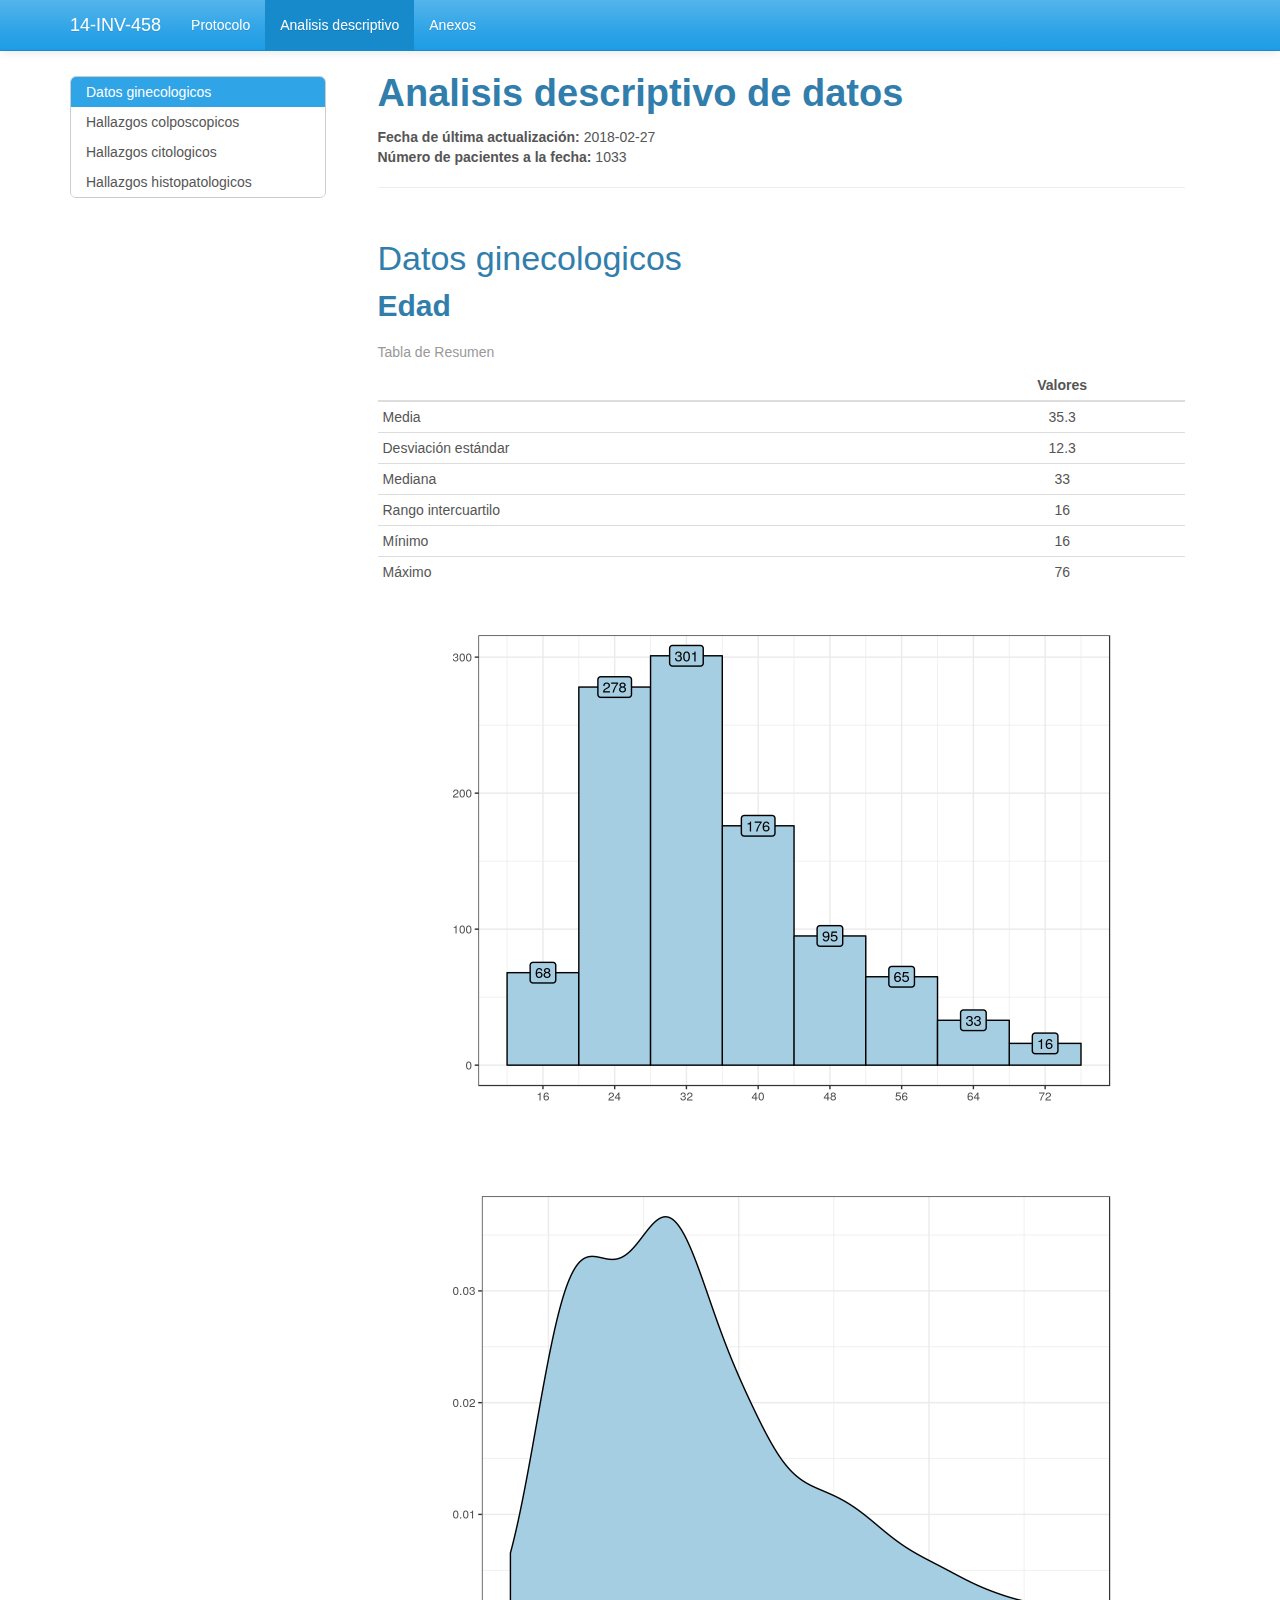
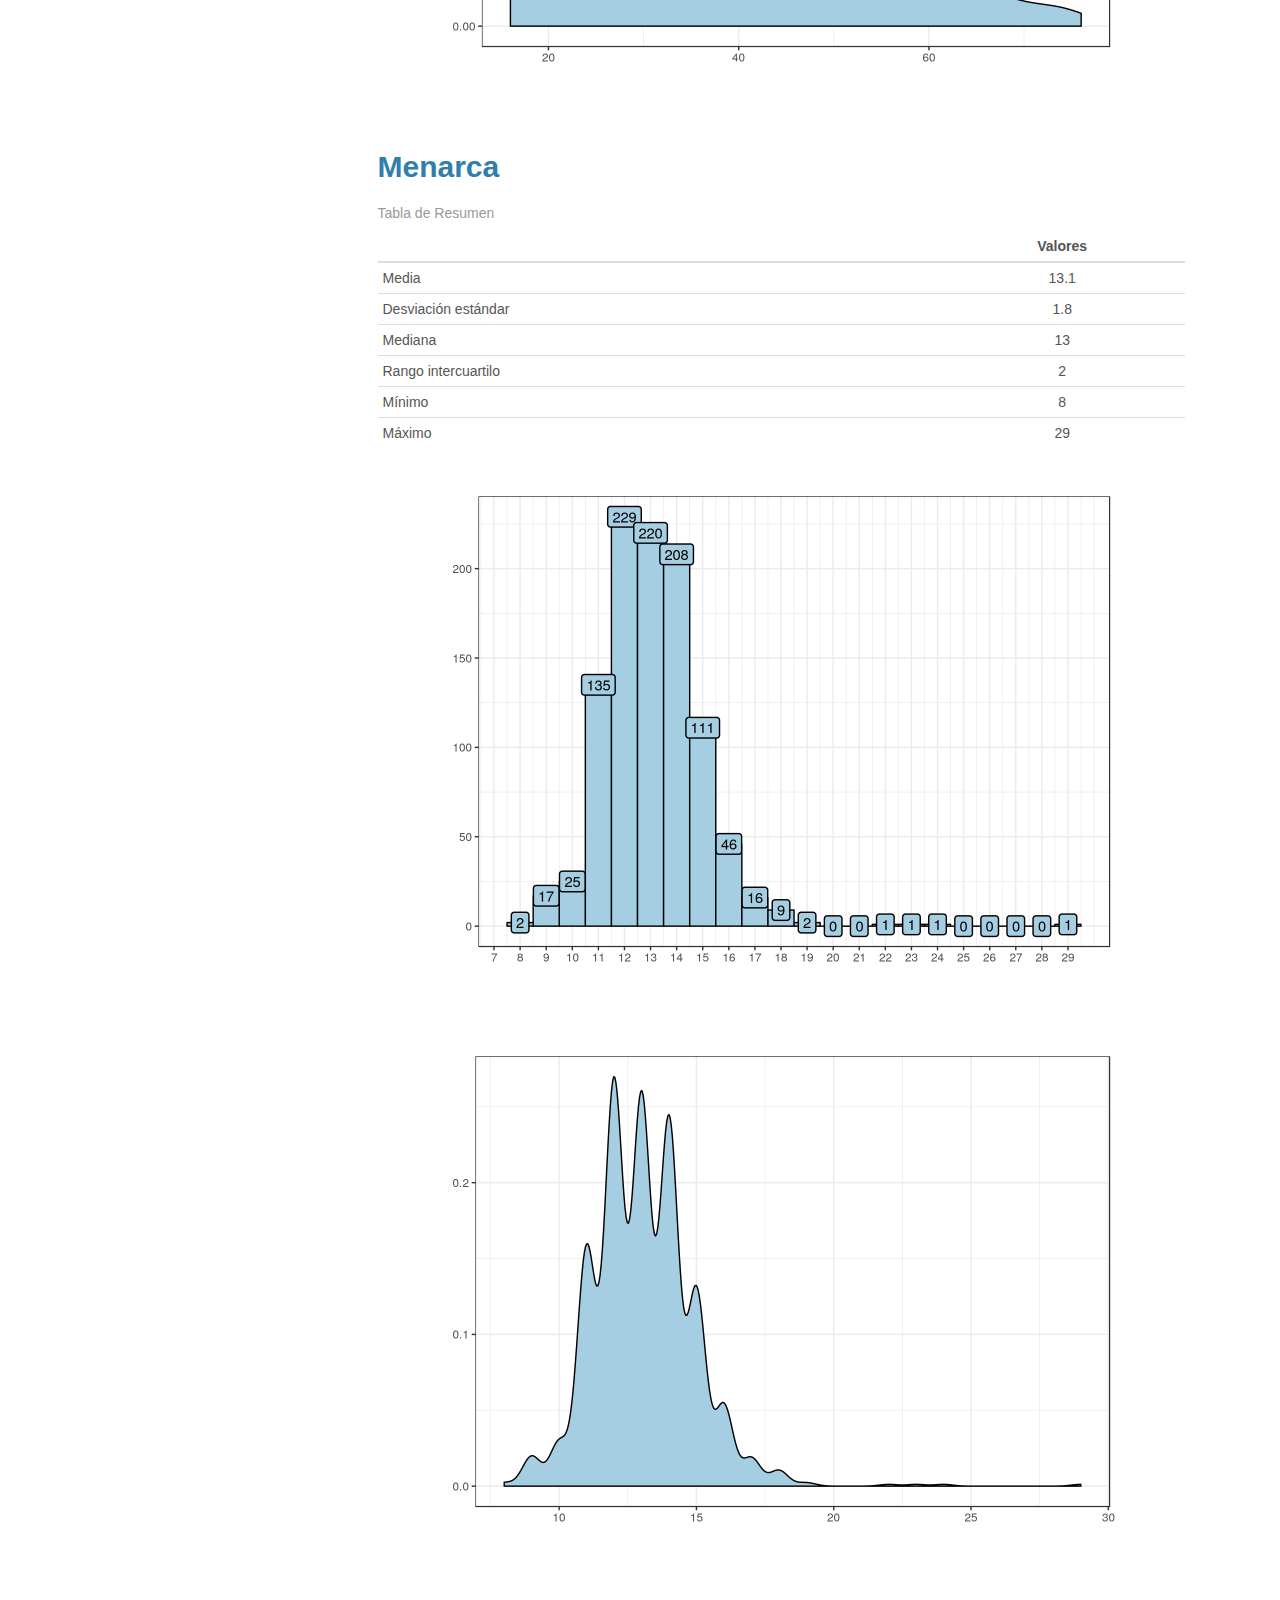
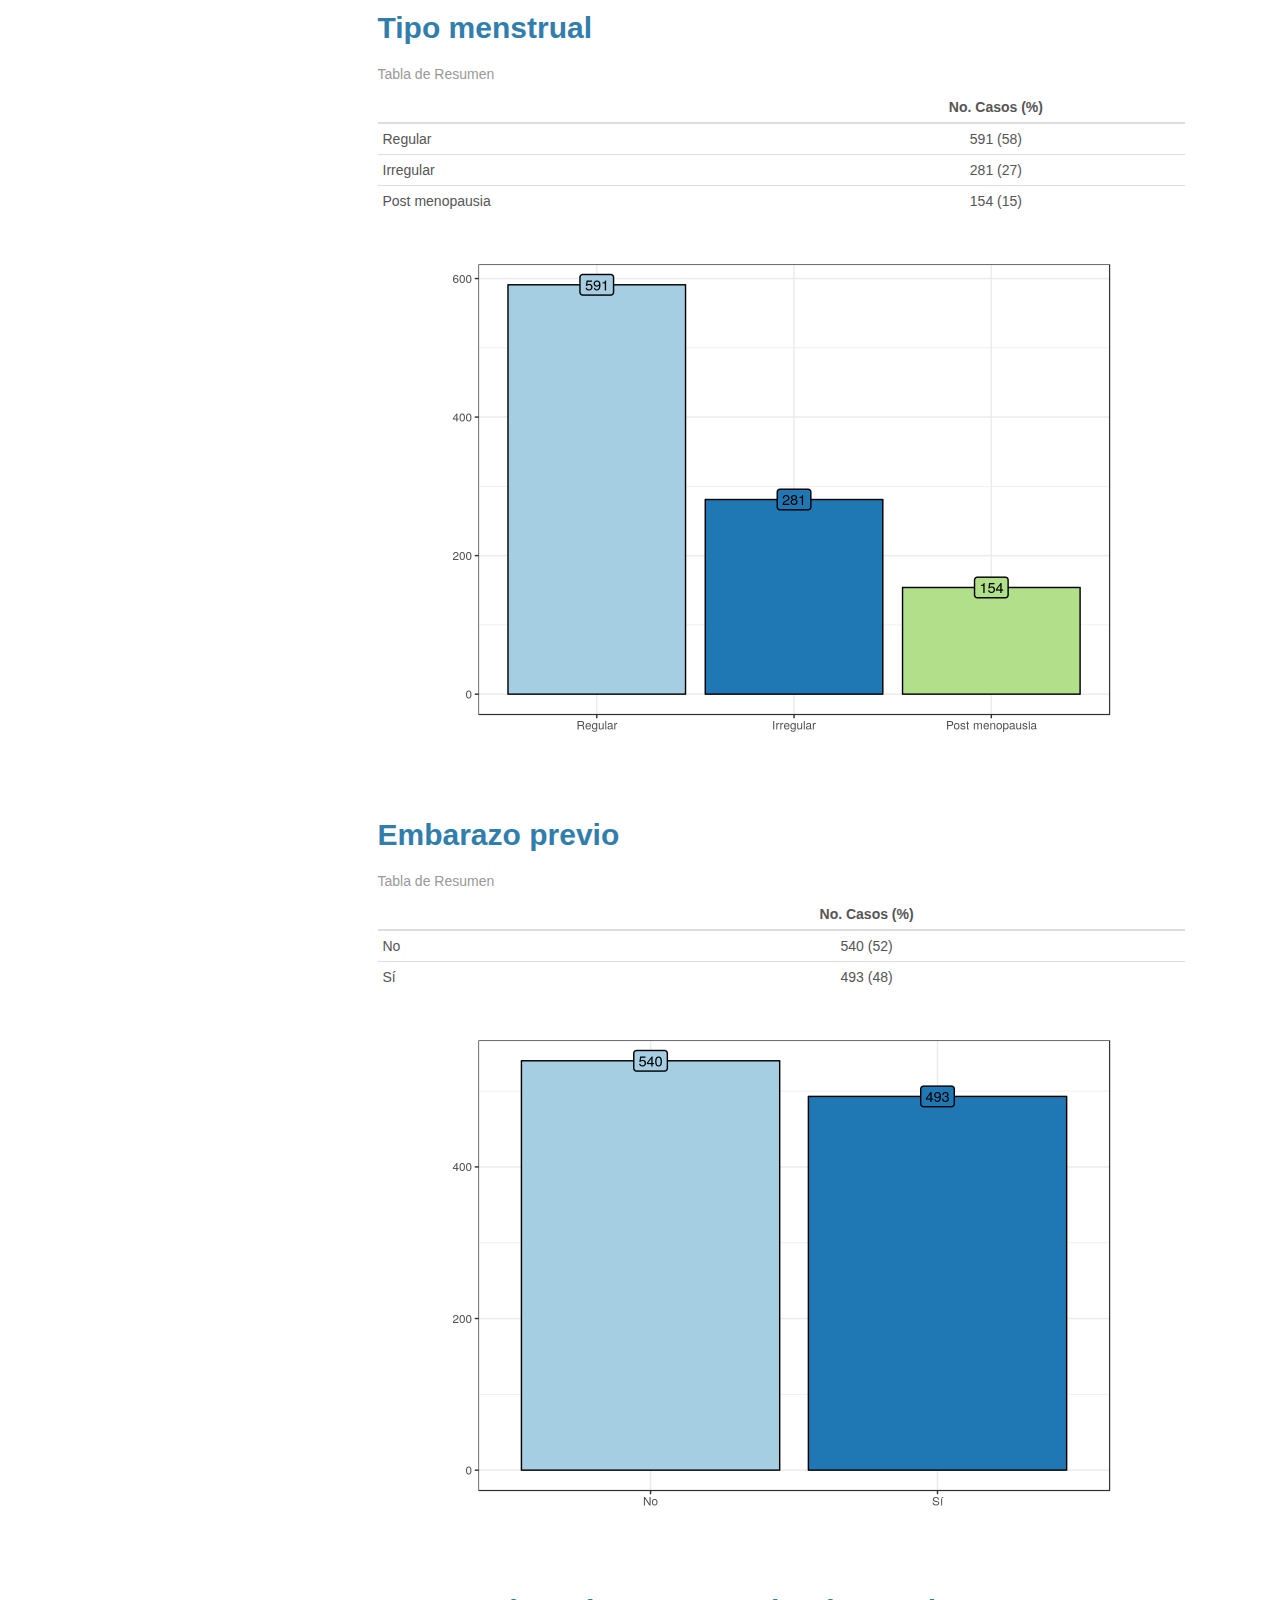
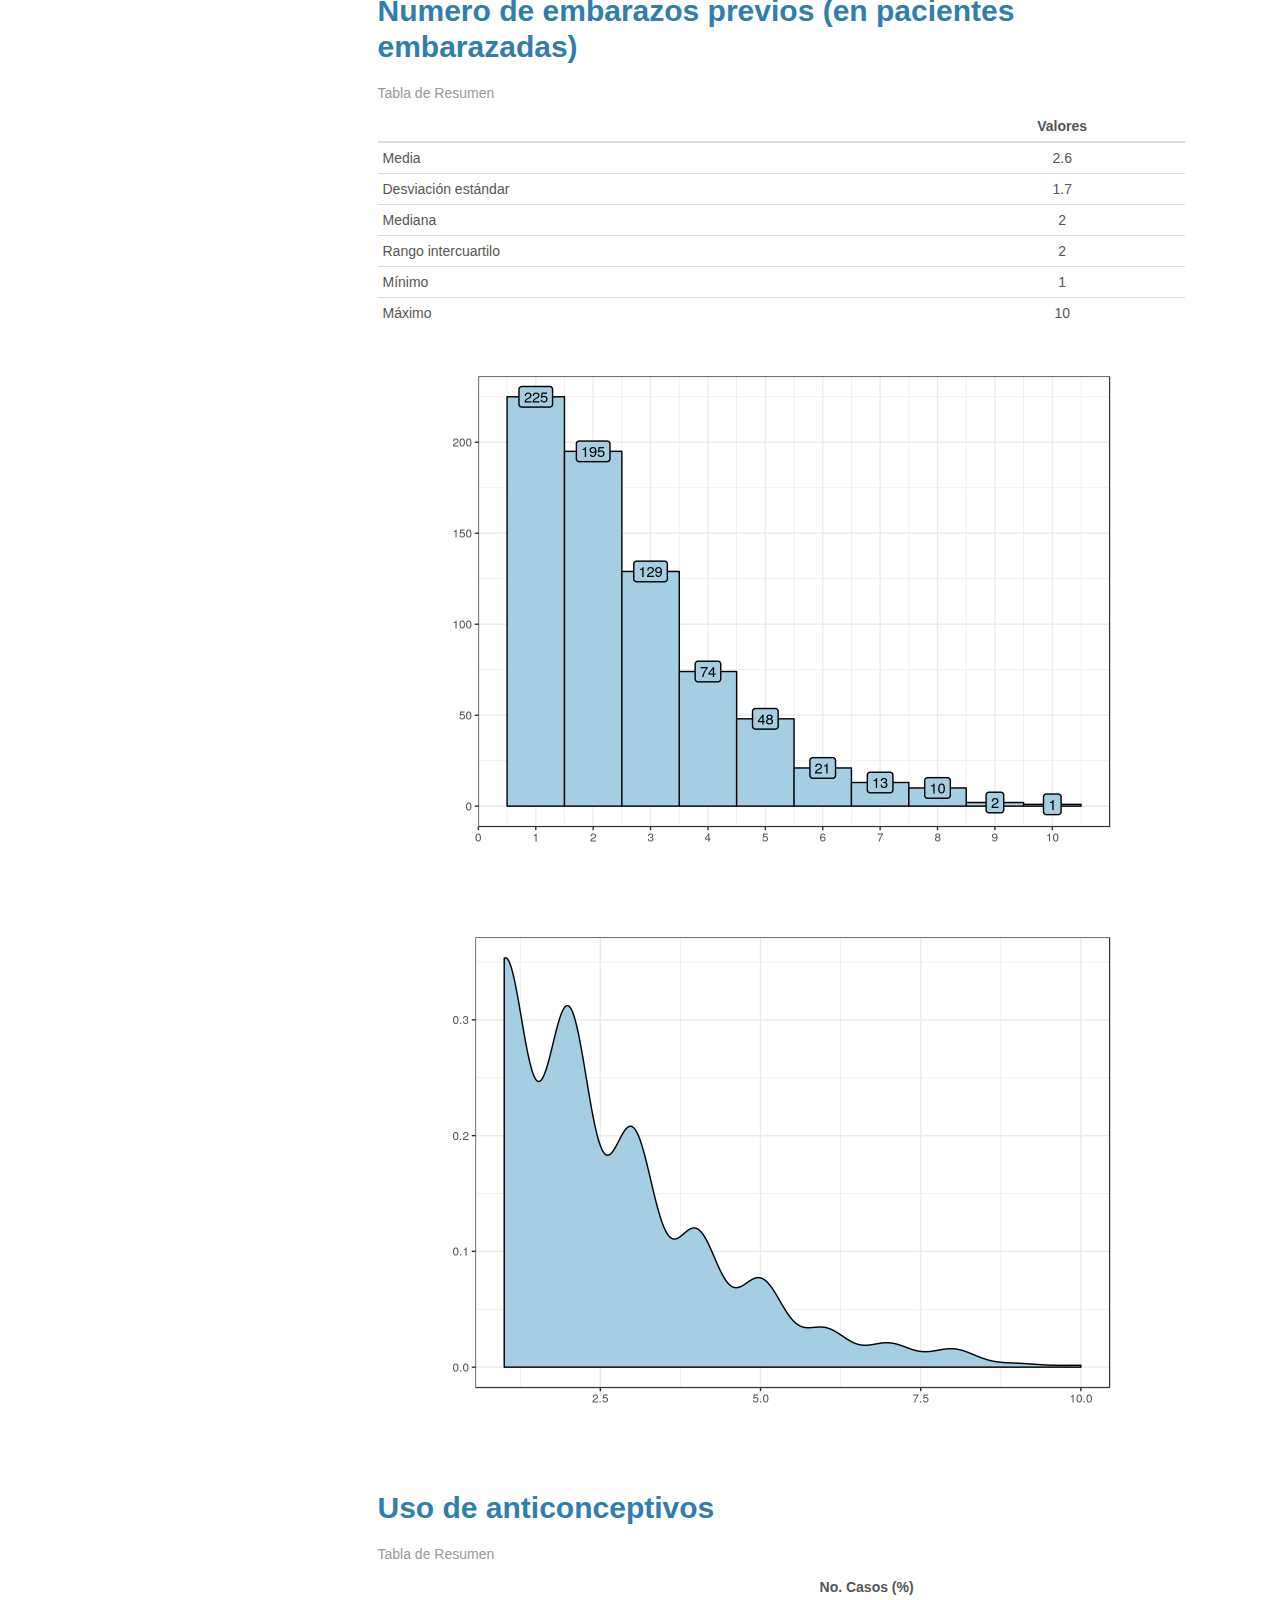
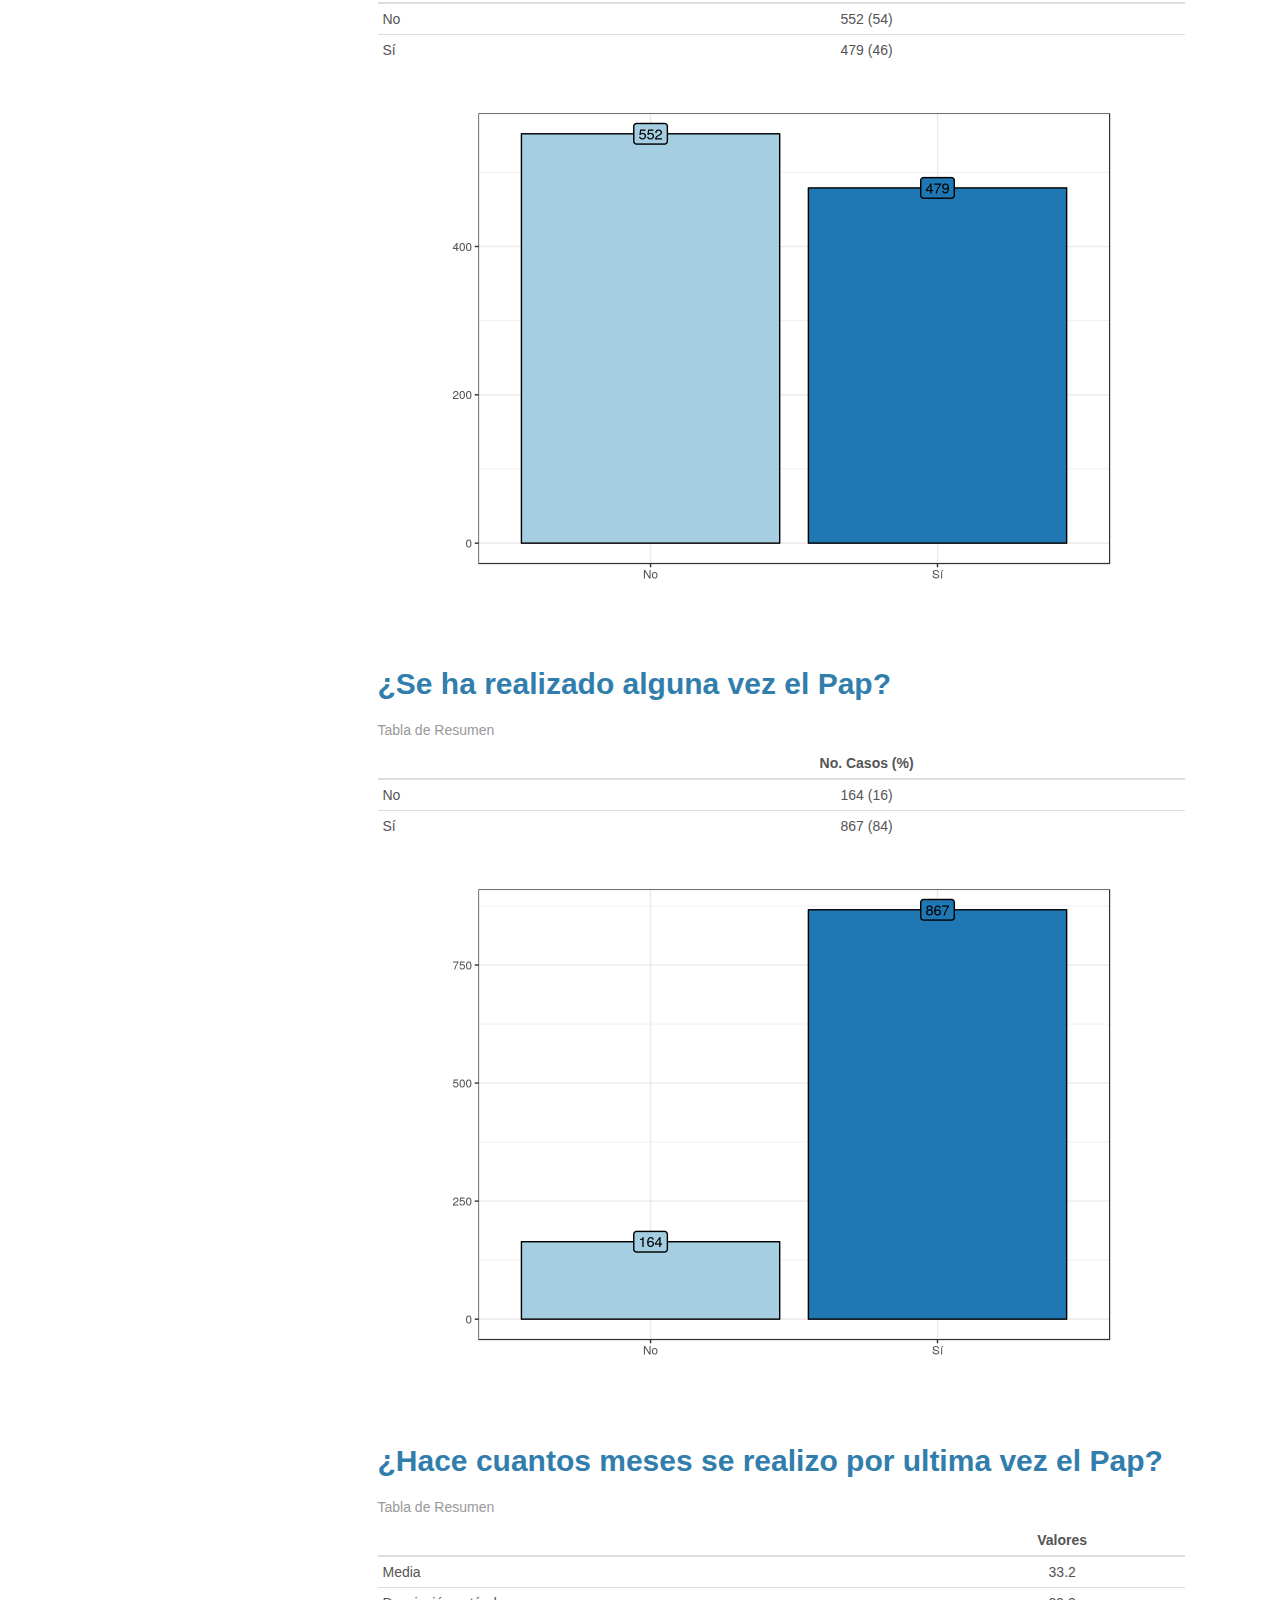
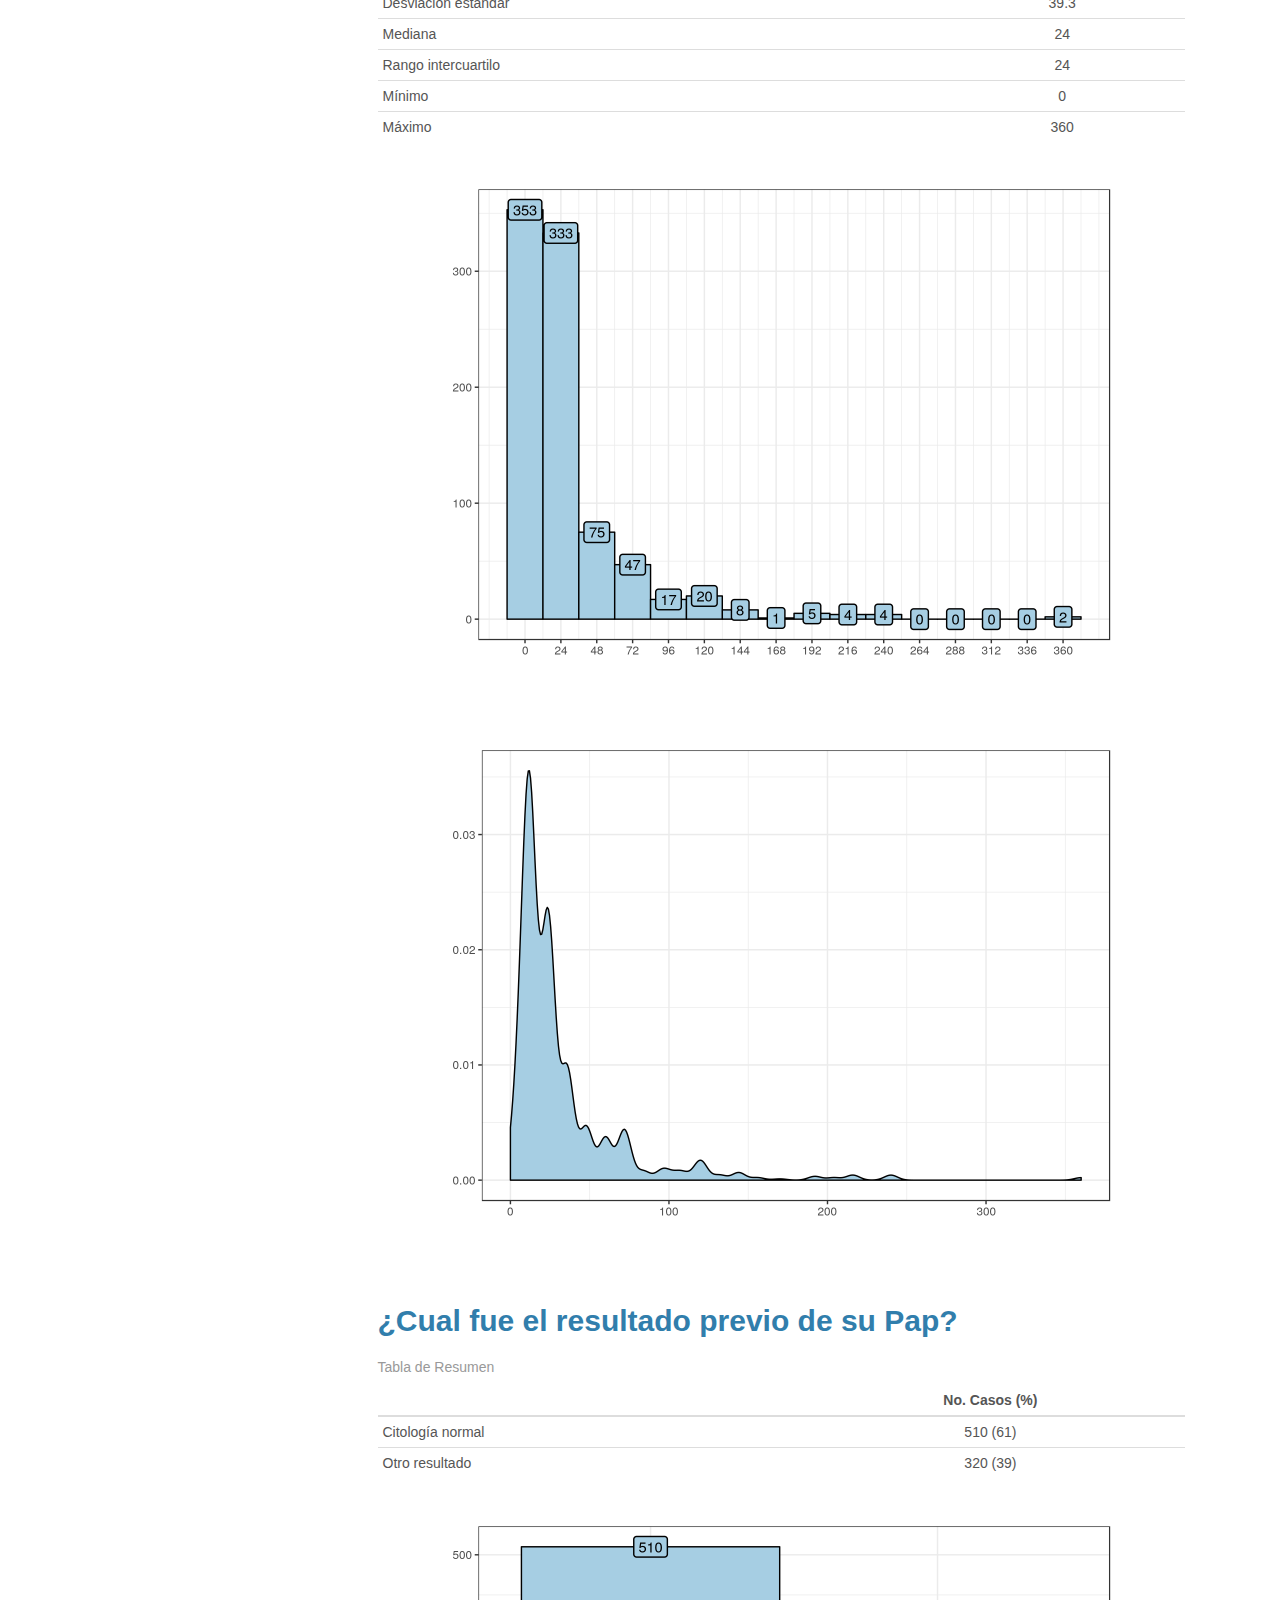
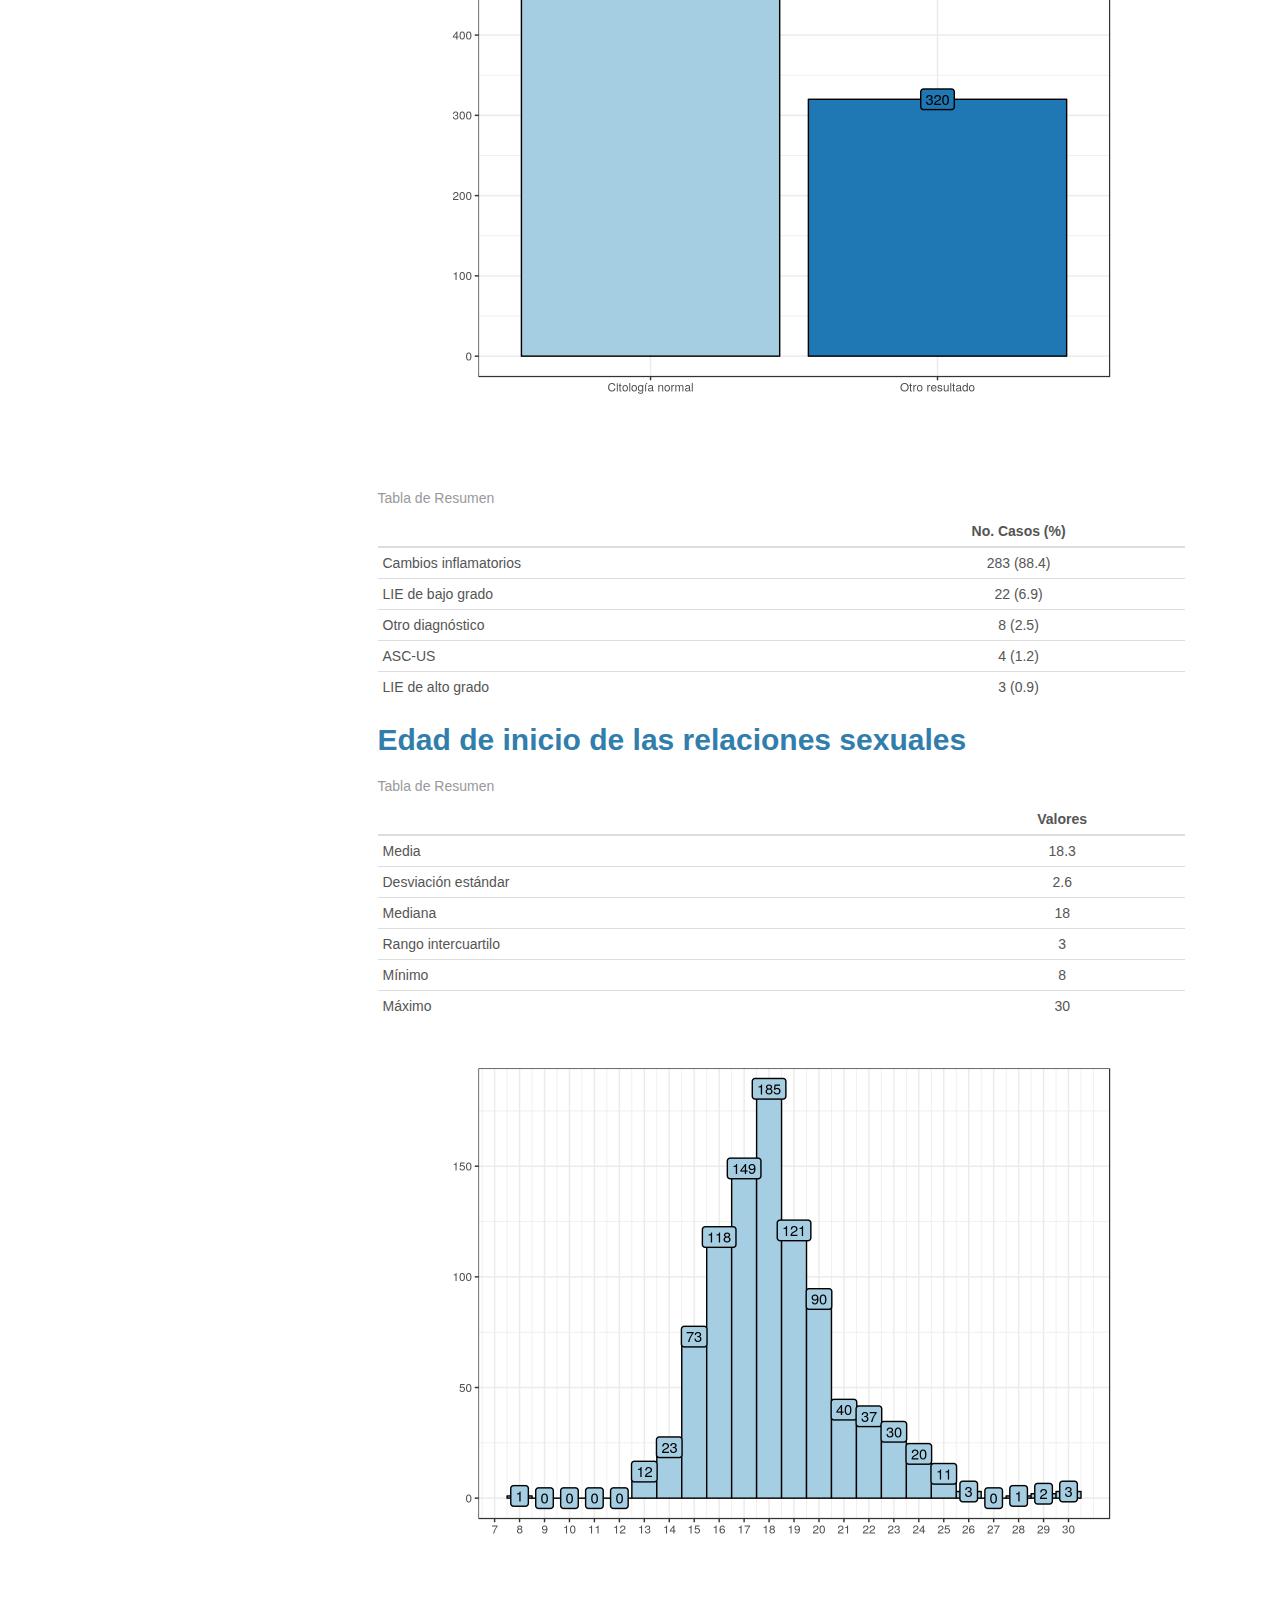
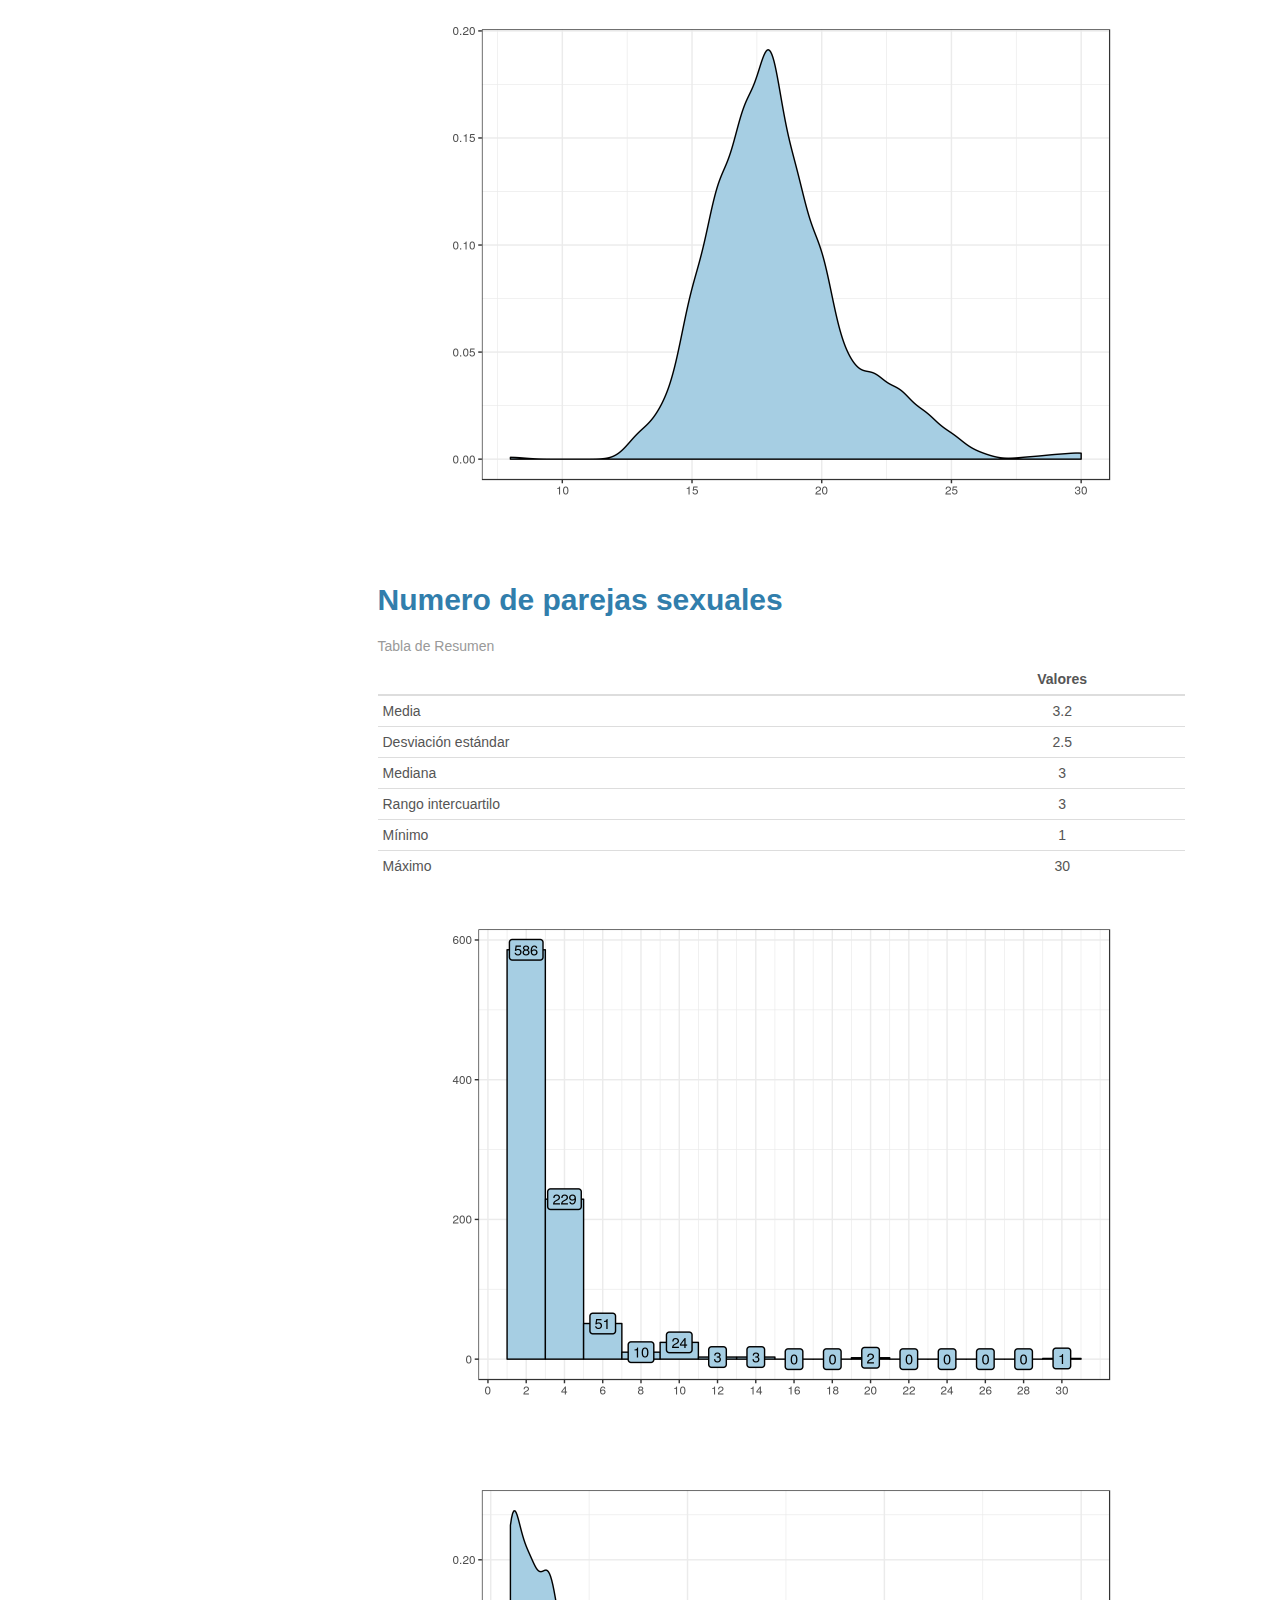
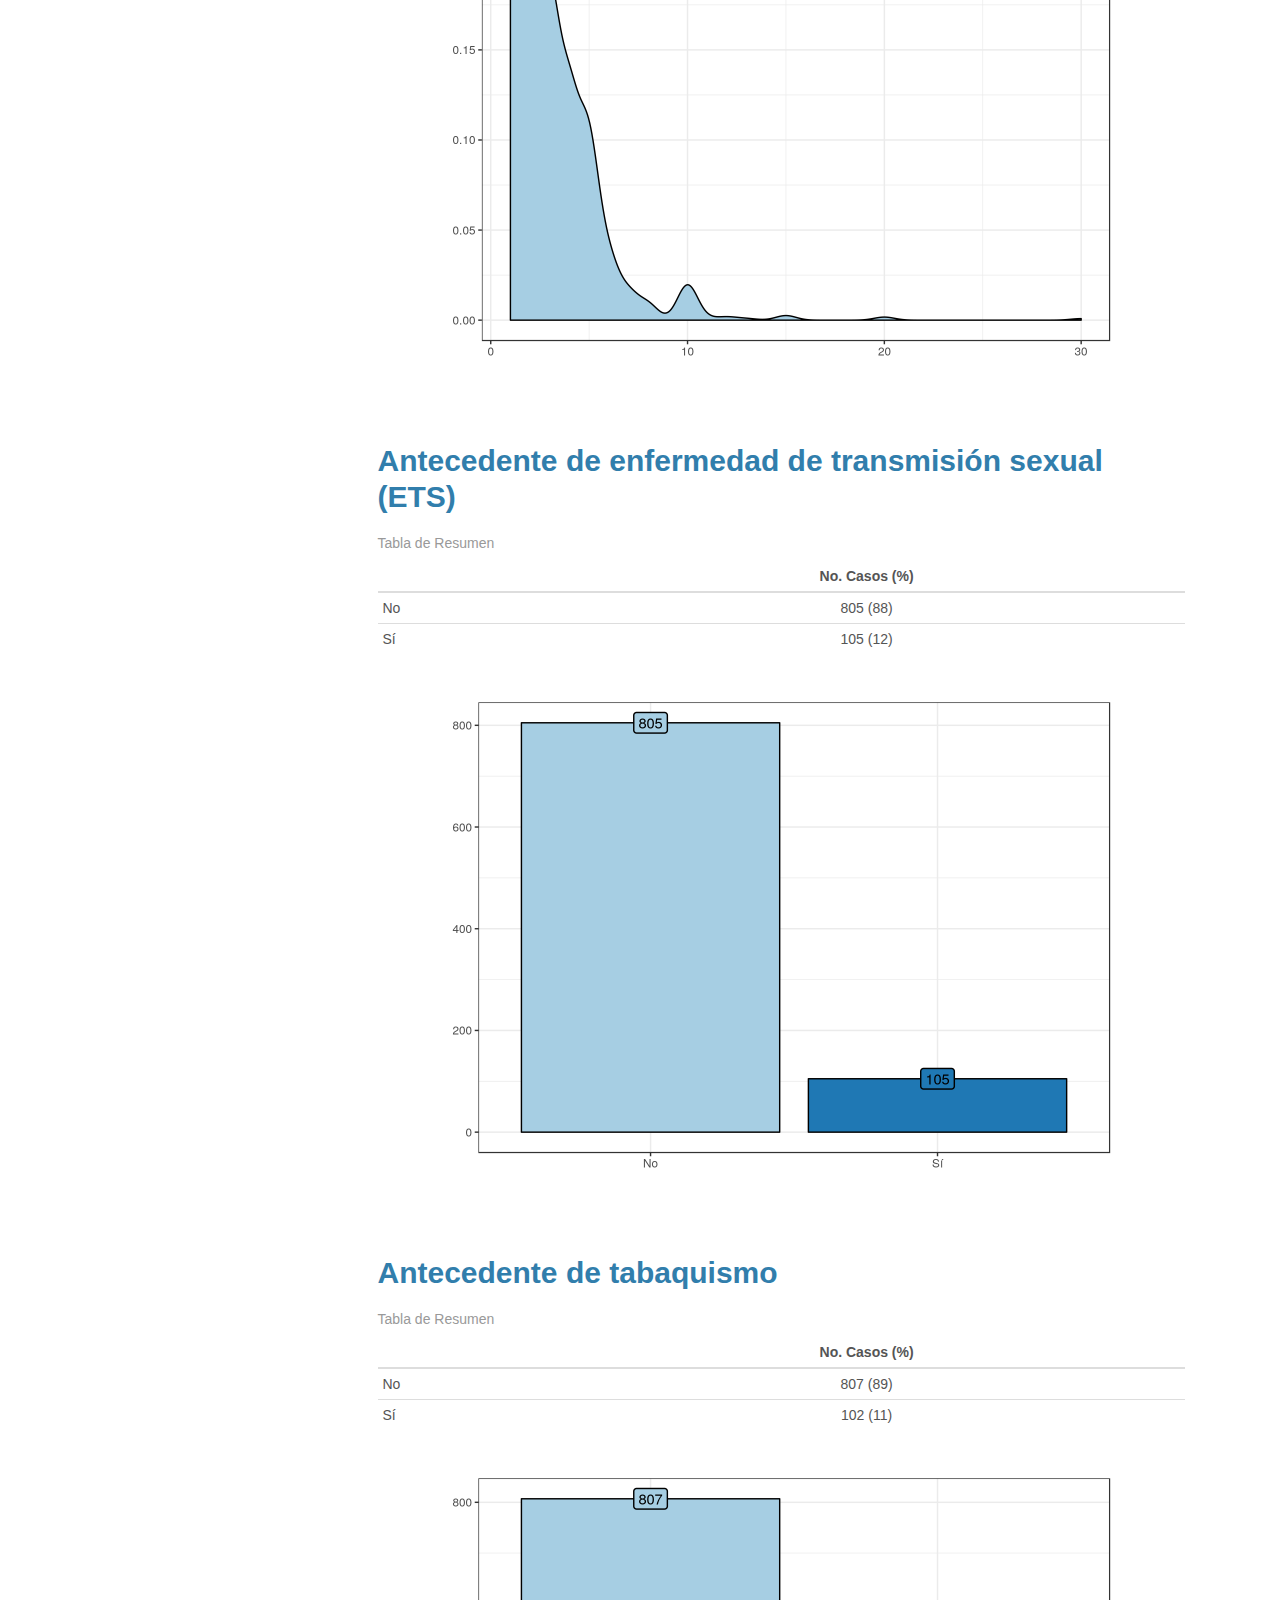
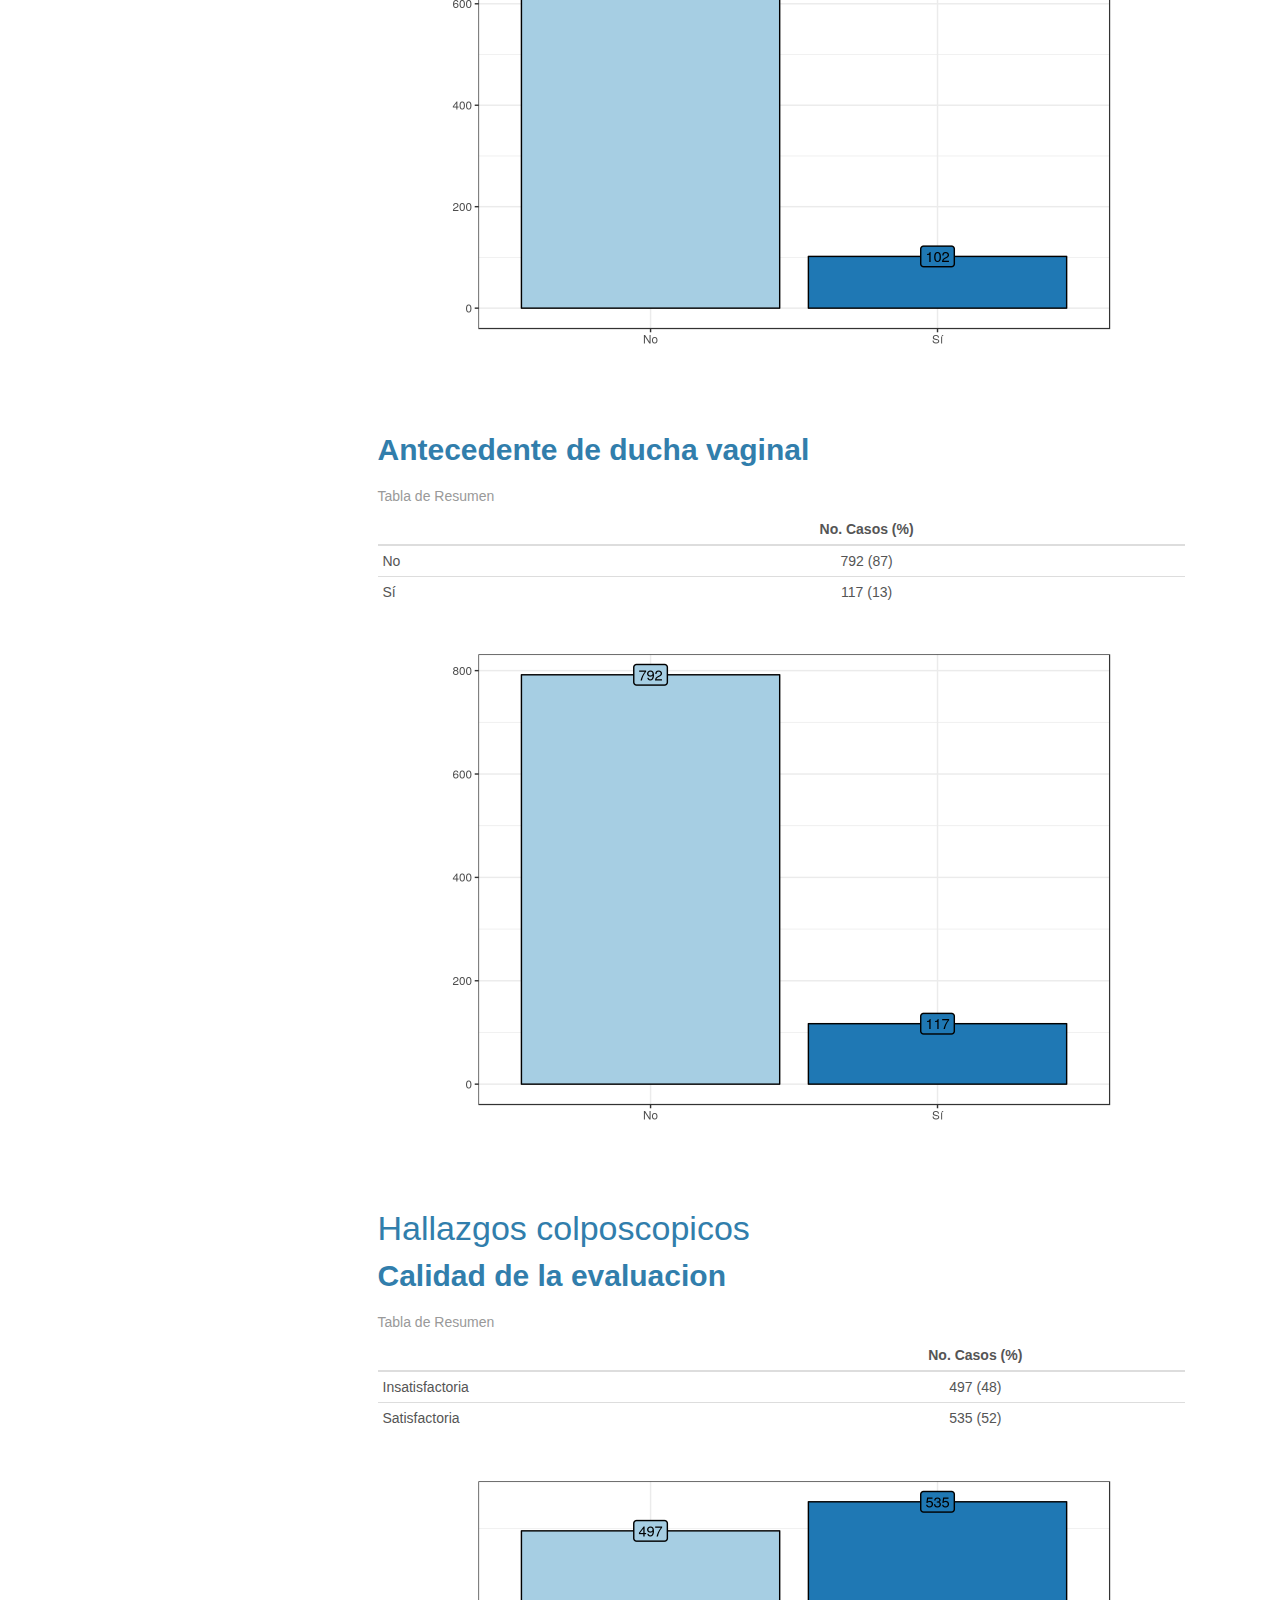
<file: descriptivo.html>
<!DOCTYPE html>

<html xmlns="http://www.w3.org/1999/xhtml">

<head>

<meta charset="utf-8" />
<meta http-equiv="Content-Type" content="text/html; charset=utf-8" />
<meta name="generator" content="pandoc" />




<title>Analisis descriptivo de datos</title>

<script src="site_libs/jquery-1.11.3/jquery.min.js"></script>
<meta name="viewport" content="width=device-width, initial-scale=1" />
<link href="site_libs/bootstrap-3.3.5/css/cerulean.min.css" rel="stylesheet" />
<script src="site_libs/bootstrap-3.3.5/js/bootstrap.min.js"></script>
<script src="site_libs/bootstrap-3.3.5/shim/html5shiv.min.js"></script>
<script src="site_libs/bootstrap-3.3.5/shim/respond.min.js"></script>
<script src="site_libs/jqueryui-1.11.4/jquery-ui.min.js"></script>
<link href="site_libs/tocify-1.9.1/jquery.tocify.css" rel="stylesheet" />
<script src="site_libs/tocify-1.9.1/jquery.tocify.js"></script>
<script src="site_libs/navigation-1.1/tabsets.js"></script>
<link href="site_libs/highlightjs-9.12.0/default.css" rel="stylesheet" />
<script src="site_libs/highlightjs-9.12.0/highlight.js"></script>

<style type="text/css">code{white-space: pre;}</style>
<style type="text/css">
  pre:not([class]) {
    background-color: white;
  }
</style>
<script type="text/javascript">
if (window.hljs) {
  hljs.configure({languages: []});
  hljs.initHighlightingOnLoad();
  if (document.readyState && document.readyState === "complete") {
    window.setTimeout(function() { hljs.initHighlighting(); }, 0);
  }
}
</script>



<style type="text/css">
h1 {
  font-size: 34px;
}
h1.title {
  font-size: 38px;
}
h2 {
  font-size: 30px;
}
h3 {
  font-size: 24px;
}
h4 {
  font-size: 18px;
}
h5 {
  font-size: 16px;
}
h6 {
  font-size: 12px;
}
.table th:not([align]) {
  text-align: left;
}
</style>

<link rel="stylesheet" href="styles.css" type="text/css" />

</head>

<body>

<style type = "text/css">
.main-container {
  max-width: 940px;
  margin-left: auto;
  margin-right: auto;
}
code {
  color: inherit;
  background-color: rgba(0, 0, 0, 0.04);
}
img {
  max-width:100%;
  height: auto;
}
.tabbed-pane {
  padding-top: 12px;
}
button.code-folding-btn:focus {
  outline: none;
}
</style>


<style type="text/css">
/* padding for bootstrap navbar */
body {
  padding-top: 51px;
  padding-bottom: 40px;
}
/* offset scroll position for anchor links (for fixed navbar)  */
.section h1 {
  padding-top: 56px;
  margin-top: -56px;
}

.section h2 {
  padding-top: 56px;
  margin-top: -56px;
}
.section h3 {
  padding-top: 56px;
  margin-top: -56px;
}
.section h4 {
  padding-top: 56px;
  margin-top: -56px;
}
.section h5 {
  padding-top: 56px;
  margin-top: -56px;
}
.section h6 {
  padding-top: 56px;
  margin-top: -56px;
}
</style>

<script>
// manage active state of menu based on current page
$(document).ready(function () {
  // active menu anchor
  href = window.location.pathname
  href = href.substr(href.lastIndexOf('/') + 1)
  if (href === "")
    href = "index.html";
  var menuAnchor = $('a[href="' + href + '"]');

  // mark it active
  menuAnchor.parent().addClass('active');

  // if it's got a parent navbar menu mark it active as well
  menuAnchor.closest('li.dropdown').addClass('active');
});
</script>


<div class="container-fluid main-container">

<!-- tabsets -->
<script>
$(document).ready(function () {
  window.buildTabsets("TOC");
});
</script>

<!-- code folding -->




<script>
$(document).ready(function ()  {

    // move toc-ignore selectors from section div to header
    $('div.section.toc-ignore')
        .removeClass('toc-ignore')
        .children('h1,h2,h3,h4,h5').addClass('toc-ignore');

    // establish options
    var options = {
      selectors: "h1,h2,h3",
      theme: "bootstrap3",
      context: '.toc-content',
      hashGenerator: function (text) {
        return text.replace(/[.\\/?&!#<>]/g, '').replace(/\s/g, '_').toLowerCase();
      },
      ignoreSelector: ".toc-ignore",
      scrollTo: 0
    };
    options.showAndHide = true;
    options.smoothScroll = true;

    // tocify
    var toc = $("#TOC").tocify(options).data("toc-tocify");
});
</script>

<style type="text/css">

#TOC {
  margin: 25px 0px 20px 0px;
}
@media (max-width: 768px) {
#TOC {
  position: relative;
  width: 100%;
}
}


.toc-content {
  padding-left: 30px;
  padding-right: 40px;
}

div.main-container {
  max-width: 1200px;
}

div.tocify {
  width: 20%;
  max-width: 260px;
  max-height: 85%;
}

@media (min-width: 768px) and (max-width: 991px) {
  div.tocify {
    width: 25%;
  }
}

@media (max-width: 767px) {
  div.tocify {
    width: 100%;
    max-width: none;
  }
}

.tocify ul, .tocify li {
  line-height: 20px;
}

.tocify-subheader .tocify-item {
  font-size: 0.90em;
  padding-left: 25px;
  text-indent: 0;
}

.tocify .list-group-item {
  border-radius: 0px;
}


</style>

<!-- setup 3col/9col grid for toc_float and main content  -->
<div class="row-fluid">
<div class="col-xs-12 col-sm-4 col-md-3">
<div id="TOC" class="tocify">
</div>
</div>

<div class="toc-content col-xs-12 col-sm-8 col-md-9">




<div class="navbar navbar-default  navbar-fixed-top" role="navigation">
  <div class="container">
    <div class="navbar-header">
      <button type="button" class="navbar-toggle collapsed" data-toggle="collapse" data-target="#navbar">
        <span class="icon-bar"></span>
        <span class="icon-bar"></span>
        <span class="icon-bar"></span>
      </button>
      <a class="navbar-brand" href="index.html">14-INV-458</a>
    </div>
    <div id="navbar" class="navbar-collapse collapse">
      <ul class="nav navbar-nav">
        <li>
  <a href="index.html">Protocolo</a>
</li>
<li>
  <a href="descriptivo.html">Analisis descriptivo</a>
</li>
<li>
  <a href="anexos.html">Anexos</a>
</li>
      </ul>
      <ul class="nav navbar-nav navbar-right">
        
      </ul>
    </div><!--/.nav-collapse -->
  </div><!--/.container -->
</div><!--/.navbar -->

<div class="fluid-row" id="header">



<h1 class="title toc-ignore"><strong>Analisis descriptivo de datos</strong></h1>

</div>


<p><strong>Fecha de última actualización:</strong> 2018-02-27<br />
<strong>Número de pacientes a la fecha:</strong> 1033</p>
<hr />
<p> </p>
<div id="datos-ginecologicos" class="section level1">
<h1>Datos ginecologicos</h1>
<div id="edad" class="section level2">
<h2>Edad</h2>
<table>
<caption>Tabla de Resumen</caption>
<thead>
<tr class="header">
<th></th>
<th align="center">Valores</th>
</tr>
</thead>
<tbody>
<tr class="odd">
<td>Media</td>
<td align="center">35.3</td>
</tr>
<tr class="even">
<td>Desviación estándar</td>
<td align="center">12.3</td>
</tr>
<tr class="odd">
<td>Mediana</td>
<td align="center">33</td>
</tr>
<tr class="even">
<td>Rango intercuartilo</td>
<td align="center">16</td>
</tr>
<tr class="odd">
<td>Mínimo</td>
<td align="center">16</td>
</tr>
<tr class="even">
<td>Máximo</td>
<td align="center">76</td>
</tr>
</tbody>
</table>
<p><img src="descriptivo_files/figure-html/edad-1.png" width="672" /><img src="descriptivo_files/figure-html/edad-2.png" width="672" /></p>
</div>
<div id="menarca" class="section level2">
<h2>Menarca</h2>
<table>
<caption>Tabla de Resumen</caption>
<thead>
<tr class="header">
<th></th>
<th align="center">Valores</th>
</tr>
</thead>
<tbody>
<tr class="odd">
<td>Media</td>
<td align="center">13.1</td>
</tr>
<tr class="even">
<td>Desviación estándar</td>
<td align="center">1.8</td>
</tr>
<tr class="odd">
<td>Mediana</td>
<td align="center">13</td>
</tr>
<tr class="even">
<td>Rango intercuartilo</td>
<td align="center">2</td>
</tr>
<tr class="odd">
<td>Mínimo</td>
<td align="center">8</td>
</tr>
<tr class="even">
<td>Máximo</td>
<td align="center">29</td>
</tr>
</tbody>
</table>
<p><img src="descriptivo_files/figure-html/menarca-1.png" width="672" /><img src="descriptivo_files/figure-html/menarca-2.png" width="672" /></p>
</div>
<div id="tipo-menstrual" class="section level2">
<h2>Tipo menstrual</h2>
<table>
<caption>Tabla de Resumen</caption>
<thead>
<tr class="header">
<th></th>
<th align="center">No. Casos (%)</th>
</tr>
</thead>
<tbody>
<tr class="odd">
<td>Regular</td>
<td align="center">591 (58)</td>
</tr>
<tr class="even">
<td>Irregular</td>
<td align="center">281 (27)</td>
</tr>
<tr class="odd">
<td>Post menopausia</td>
<td align="center">154 (15)</td>
</tr>
</tbody>
</table>
<p><img src="descriptivo_files/figure-html/menstrual-1.png" width="672" /></p>
</div>
<div id="embarazo-previo" class="section level2">
<h2>Embarazo previo</h2>
<table>
<caption>Tabla de Resumen</caption>
<thead>
<tr class="header">
<th></th>
<th align="center">No. Casos (%)</th>
</tr>
</thead>
<tbody>
<tr class="odd">
<td>No</td>
<td align="center">540 (52)</td>
</tr>
<tr class="even">
<td>Sí</td>
<td align="center">493 (48)</td>
</tr>
</tbody>
</table>
<p><img src="descriptivo_files/figure-html/hijos-1.png" width="672" /></p>
</div>
<div id="numero-de-embarazos-previos-en-pacientes-embarazadas" class="section level2">
<h2>Numero de embarazos previos (en pacientes embarazadas)</h2>
<table>
<caption>Tabla de Resumen</caption>
<thead>
<tr class="header">
<th></th>
<th align="center">Valores</th>
</tr>
</thead>
<tbody>
<tr class="odd">
<td>Media</td>
<td align="center">2.6</td>
</tr>
<tr class="even">
<td>Desviación estándar</td>
<td align="center">1.7</td>
</tr>
<tr class="odd">
<td>Mediana</td>
<td align="center">2</td>
</tr>
<tr class="even">
<td>Rango intercuartilo</td>
<td align="center">2</td>
</tr>
<tr class="odd">
<td>Mínimo</td>
<td align="center">1</td>
</tr>
<tr class="even">
<td>Máximo</td>
<td align="center">10</td>
</tr>
</tbody>
</table>
<p><img src="descriptivo_files/figure-html/embarazos-1.png" width="672" /><img src="descriptivo_files/figure-html/embarazos-2.png" width="672" /></p>
</div>
<div id="uso-de-anticonceptivos" class="section level2">
<h2>Uso de anticonceptivos</h2>
<table>
<caption>Tabla de Resumen</caption>
<thead>
<tr class="header">
<th></th>
<th align="center">No. Casos (%)</th>
</tr>
</thead>
<tbody>
<tr class="odd">
<td>No</td>
<td align="center">552 (54)</td>
</tr>
<tr class="even">
<td>Sí</td>
<td align="center">479 (46)</td>
</tr>
</tbody>
</table>
<p><img src="descriptivo_files/figure-html/anticonceptivo_uso-1.png" width="672" /></p>
</div>
<div id="se-ha-realizado-alguna-vez-el-pap" class="section level2">
<h2>¿Se ha realizado alguna vez el Pap?</h2>
<table>
<caption>Tabla de Resumen</caption>
<thead>
<tr class="header">
<th></th>
<th align="center">No. Casos (%)</th>
</tr>
</thead>
<tbody>
<tr class="odd">
<td>No</td>
<td align="center">164 (16)</td>
</tr>
<tr class="even">
<td>Sí</td>
<td align="center">867 (84)</td>
</tr>
</tbody>
</table>
<p><img src="descriptivo_files/figure-html/previo_pap-1.png" width="672" /></p>
</div>
<div id="hace-cuantos-meses-se-realizo-por-ultima-vez-el-pap" class="section level2">
<h2>¿Hace cuantos meses se realizo por ultima vez el Pap?</h2>
<table>
<caption>Tabla de Resumen</caption>
<thead>
<tr class="header">
<th></th>
<th align="center">Valores</th>
</tr>
</thead>
<tbody>
<tr class="odd">
<td>Media</td>
<td align="center">33.2</td>
</tr>
<tr class="even">
<td>Desviación estándar</td>
<td align="center">39.3</td>
</tr>
<tr class="odd">
<td>Mediana</td>
<td align="center">24</td>
</tr>
<tr class="even">
<td>Rango intercuartilo</td>
<td align="center">24</td>
</tr>
<tr class="odd">
<td>Mínimo</td>
<td align="center">0</td>
</tr>
<tr class="even">
<td>Máximo</td>
<td align="center">360</td>
</tr>
</tbody>
</table>
<p><img src="descriptivo_files/figure-html/previo_meses-1.png" width="672" /><img src="descriptivo_files/figure-html/previo_meses-2.png" width="672" /></p>
</div>
<div id="cual-fue-el-resultado-previo-de-su-pap" class="section level2">
<h2>¿Cual fue el resultado previo de su Pap?</h2>
<table>
<caption>Tabla de Resumen</caption>
<thead>
<tr class="header">
<th></th>
<th align="center">No. Casos (%)</th>
</tr>
</thead>
<tbody>
<tr class="odd">
<td>Citología normal</td>
<td align="center">510 (61)</td>
</tr>
<tr class="even">
<td>Otro resultado</td>
<td align="center">320 (39)</td>
</tr>
</tbody>
</table>
<p><img src="descriptivo_files/figure-html/previo_resultado-1.png" width="672" /></p>
<table>
<caption>Tabla de Resumen</caption>
<thead>
<tr class="header">
<th></th>
<th align="center">No. Casos (%)</th>
</tr>
</thead>
<tbody>
<tr class="odd">
<td>Cambios inflamatorios</td>
<td align="center">283 (88.4)</td>
</tr>
<tr class="even">
<td>LIE de bajo grado</td>
<td align="center">22 (6.9)</td>
</tr>
<tr class="odd">
<td>Otro diagnóstico</td>
<td align="center">8 (2.5)</td>
</tr>
<tr class="even">
<td>ASC-US</td>
<td align="center">4 (1.2)</td>
</tr>
<tr class="odd">
<td>LIE de alto grado</td>
<td align="center">3 (0.9)</td>
</tr>
</tbody>
</table>
</div>
<div id="edad-de-inicio-de-las-relaciones-sexuales" class="section level2">
<h2>Edad de inicio de las relaciones sexuales</h2>
<table>
<caption>Tabla de Resumen</caption>
<thead>
<tr class="header">
<th></th>
<th align="center">Valores</th>
</tr>
</thead>
<tbody>
<tr class="odd">
<td>Media</td>
<td align="center">18.3</td>
</tr>
<tr class="even">
<td>Desviación estándar</td>
<td align="center">2.6</td>
</tr>
<tr class="odd">
<td>Mediana</td>
<td align="center">18</td>
</tr>
<tr class="even">
<td>Rango intercuartilo</td>
<td align="center">3</td>
</tr>
<tr class="odd">
<td>Mínimo</td>
<td align="center">8</td>
</tr>
<tr class="even">
<td>Máximo</td>
<td align="center">30</td>
</tr>
</tbody>
</table>
<p><img src="descriptivo_files/figure-html/irs-1.png" width="672" /><img src="descriptivo_files/figure-html/irs-2.png" width="672" /></p>
</div>
<div id="numero-de-parejas-sexuales" class="section level2">
<h2>Numero de parejas sexuales</h2>
<table>
<caption>Tabla de Resumen</caption>
<thead>
<tr class="header">
<th></th>
<th align="center">Valores</th>
</tr>
</thead>
<tbody>
<tr class="odd">
<td>Media</td>
<td align="center">3.2</td>
</tr>
<tr class="even">
<td>Desviación estándar</td>
<td align="center">2.5</td>
</tr>
<tr class="odd">
<td>Mediana</td>
<td align="center">3</td>
</tr>
<tr class="even">
<td>Rango intercuartilo</td>
<td align="center">3</td>
</tr>
<tr class="odd">
<td>Mínimo</td>
<td align="center">1</td>
</tr>
<tr class="even">
<td>Máximo</td>
<td align="center">30</td>
</tr>
</tbody>
</table>
<p><img src="descriptivo_files/figure-html/parejas-1.png" width="672" /><img src="descriptivo_files/figure-html/parejas-2.png" width="672" /></p>
</div>
<div id="antecedente-de-enfermedad-de-transmision-sexual-ets" class="section level2">
<h2>Antecedente de enfermedad de transmisión sexual (ETS)</h2>
<table>
<caption>Tabla de Resumen</caption>
<thead>
<tr class="header">
<th></th>
<th align="center">No. Casos (%)</th>
</tr>
</thead>
<tbody>
<tr class="odd">
<td>No</td>
<td align="center">805 (88)</td>
</tr>
<tr class="even">
<td>Sí</td>
<td align="center">105 (12)</td>
</tr>
</tbody>
</table>
<p><img src="descriptivo_files/figure-html/ets-1.png" width="672" /></p>
</div>
<div id="antecedente-de-tabaquismo" class="section level2">
<h2>Antecedente de tabaquismo</h2>
<table>
<caption>Tabla de Resumen</caption>
<thead>
<tr class="header">
<th></th>
<th align="center">No. Casos (%)</th>
</tr>
</thead>
<tbody>
<tr class="odd">
<td>No</td>
<td align="center">807 (89)</td>
</tr>
<tr class="even">
<td>Sí</td>
<td align="center">102 (11)</td>
</tr>
</tbody>
</table>
<p><img src="descriptivo_files/figure-html/fumadora-1.png" width="672" /></p>
</div>
<div id="antecedente-de-ducha-vaginal" class="section level2">
<h2>Antecedente de ducha vaginal</h2>
<table>
<caption>Tabla de Resumen</caption>
<thead>
<tr class="header">
<th></th>
<th align="center">No. Casos (%)</th>
</tr>
</thead>
<tbody>
<tr class="odd">
<td>No</td>
<td align="center">792 (87)</td>
</tr>
<tr class="even">
<td>Sí</td>
<td align="center">117 (13)</td>
</tr>
</tbody>
</table>
<p><img src="descriptivo_files/figure-html/ducha-1.png" width="672" /></p>
</div>
</div>
<div id="hallazgos-colposcopicos" class="section level1">
<h1>Hallazgos colposcopicos</h1>
<div id="calidad-de-la-evaluacion" class="section level2">
<h2>Calidad de la evaluacion</h2>
<table>
<caption>Tabla de Resumen</caption>
<thead>
<tr class="header">
<th></th>
<th align="center">No. Casos (%)</th>
</tr>
</thead>
<tbody>
<tr class="odd">
<td>Insatisfactoria</td>
<td align="center">497 (48)</td>
</tr>
<tr class="even">
<td>Satisfactoria</td>
<td align="center">535 (52)</td>
</tr>
</tbody>
</table>
<p><img src="descriptivo_files/figure-html/colpo_calidad-1.png" width="672" /></p>
</div>
<div id="motivo-de-evaluacion-insatisfactoria" class="section level2">
<h2>Motivo de evaluacion insatisfactoria</h2>
<table>
<caption>Tabla de Resumen</caption>
<thead>
<tr class="header">
<th></th>
<th align="center">No. Casos (%)</th>
</tr>
</thead>
<tbody>
<tr class="odd">
<td>UEC no visible</td>
<td align="center">493 (98.8)</td>
</tr>
<tr class="even">
<td>Atrofia severa</td>
<td align="center">4 (0.8)</td>
</tr>
<tr class="odd">
<td>Inflamación severa</td>
<td align="center">2 (0.4)</td>
</tr>
</tbody>
</table>
<p><img src="descriptivo_files/figure-html/colpo_insatisfactoria-1.png" width="672" /></p>
</div>
<div id="evaluacion-colposcopica" class="section level2">
<h2>Evaluacion colposcopica</h2>
<table>
<caption>Tabla de Resumen</caption>
<thead>
<tr class="header">
<th></th>
<th align="center">No. Casos (%)</th>
</tr>
</thead>
<tbody>
<tr class="odd">
<td>Normales</td>
<td align="center">906 (87.8)</td>
</tr>
<tr class="even">
<td>Anormales</td>
<td align="center">125 (12.1)</td>
</tr>
<tr class="odd">
<td>Sugestivas de cáncer</td>
<td align="center">1 (0.1)</td>
</tr>
</tbody>
</table>
<p><img src="descriptivo_files/figure-html/colpo_evaluacion-1.png" width="672" /></p>
</div>
<div id="hallazgos-colposcopicos-normales" class="section level2">
<h2>Hallazgos colposcopicos normales</h2>
<table>
<caption>Tabla de Resumen</caption>
<thead>
<tr class="header">
<th></th>
<th align="center">No. Casos (%)</th>
</tr>
</thead>
<tbody>
<tr class="odd">
<td>Epitelio escamoso normal</td>
<td align="center">105 (12)</td>
</tr>
<tr class="even">
<td>ZT normal tipo 1</td>
<td align="center">240 (26)</td>
</tr>
<tr class="odd">
<td>ZT normal tipo 2</td>
<td align="center">188 (21)</td>
</tr>
<tr class="even">
<td>ZT normal tipo 3</td>
<td align="center">374 (41)</td>
</tr>
</tbody>
</table>
<p><img src="descriptivo_files/figure-html/colpo_normal-1.png" width="672" /></p>
</div>
<div id="hallazgos-colposcopicos-anormales" class="section level2">
<h2>Hallazgos colposcopicos anormales</h2>
<table>
<caption>Tabla de Resumen</caption>
<thead>
<tr class="header">
<th></th>
<th align="center">No. Casos (%)</th>
</tr>
</thead>
<tbody>
<tr class="odd">
<td>Epitelio aceto-blanco tenue</td>
<td align="center">45 (36)</td>
</tr>
<tr class="even">
<td>Puntillado fino</td>
<td align="center">35 (28)</td>
</tr>
<tr class="odd">
<td>Zona de yodo parcialmente negativa</td>
<td align="center">17 (14)</td>
</tr>
<tr class="even">
<td>Otros</td>
<td align="center">27 (22)</td>
</tr>
</tbody>
</table>
<p><img src="descriptivo_files/figure-html/colpo_anormal-1.png" width="672" /></p>
<table>
<caption>Tabla de Resumen</caption>
<thead>
<tr class="header">
<th></th>
<th align="center">No. Casos (%)</th>
</tr>
</thead>
<tbody>
<tr class="odd">
<td>Epitelio aceto-blanco tenue</td>
<td align="center">45 (36.3)</td>
</tr>
<tr class="even">
<td>Puntillado fino</td>
<td align="center">35 (28.2)</td>
</tr>
<tr class="odd">
<td>Zona de yodo parcialmente negativa</td>
<td align="center">17 (13.7)</td>
</tr>
<tr class="even">
<td>Mosaico fino</td>
<td align="center">14 (11.3)</td>
</tr>
<tr class="odd">
<td>Epitelio aceto-blanco denso</td>
<td align="center">8 (6.5)</td>
</tr>
<tr class="even">
<td>Mosaico grueso</td>
<td align="center">3 (2.4)</td>
</tr>
<tr class="odd">
<td>Presencia de vasos atípicos</td>
<td align="center">1 (0.8)</td>
</tr>
<tr class="even">
<td>Zona de yodo negativa</td>
<td align="center">1 (0.8)</td>
</tr>
</tbody>
</table>
</div>
<div id="indicaciones-tras-colposcopia" class="section level2">
<h2>Indicaciones tras colposcopia</h2>
<table>
<caption>Tabla de Resumen</caption>
<thead>
<tr class="header">
<th></th>
<th align="center">No. Casos (%)</th>
</tr>
</thead>
<tbody>
<tr class="odd">
<td>Control en 12 meses</td>
<td align="center">623 (60)</td>
</tr>
<tr class="even">
<td>Control en 6 meses</td>
<td align="center">297 (29)</td>
</tr>
<tr class="odd">
<td>Biopsia + LEC</td>
<td align="center">90 (9)</td>
</tr>
<tr class="even">
<td>Otras</td>
<td align="center">22 (2)</td>
</tr>
</tbody>
</table>
<p><img src="descriptivo_files/figure-html/colpo_indicaciones-1.png" width="672" /></p>
</div>
</div>
<div id="hallazgos-citologicos" class="section level1">
<h1>Hallazgos citologicos</h1>
<div id="calidad-del-extendido-citologico" class="section level2">
<h2>Calidad del extendido citologico</h2>
<table>
<caption>Tabla de Resumen</caption>
<thead>
<tr class="header">
<th></th>
<th align="center">No. Casos (%)</th>
</tr>
</thead>
<tbody>
<tr class="odd">
<td>Insatisfactorio para evaluacion</td>
<td align="center">1 (0.1)</td>
</tr>
<tr class="even">
<td>Satisfactorio para evaluación</td>
<td align="center">1032 (99.9)</td>
</tr>
</tbody>
</table>
<p><img src="descriptivo_files/figure-html/pap_calidad-1.png" width="672" /></p>
</div>
<div id="categoria-diagnostica-del-la-citologia" class="section level2">
<h2>Categoria diagnostica del la citologia</h2>
<table>
<caption>Tabla de Resumen</caption>
<thead>
<tr class="header">
<th></th>
<th align="center">No. Casos (%)</th>
</tr>
</thead>
<tbody>
<tr class="odd">
<td>Anormalidades en células epiteliales</td>
<td align="center">28 (3)</td>
</tr>
<tr class="even">
<td>Negativo para LIE o malignidad</td>
<td align="center">1004 (97)</td>
</tr>
</tbody>
</table>
<p><img src="descriptivo_files/figure-html/pap_categoria-1.png" width="672" /></p>
</div>
<div id="hallazgos-microbiologicos" class="section level2">
<h2>Hallazgos microbiologicos</h2>
<table>
<caption>Tabla de Resumen</caption>
<thead>
<tr class="header">
<th></th>
<th align="center">No. Casos (%)</th>
</tr>
</thead>
<tbody>
<tr class="odd">
<td>Actinomyces spp.</td>
<td align="center">3 (1)</td>
</tr>
<tr class="even">
<td>Candida spp.</td>
<td align="center">4 (2)</td>
</tr>
<tr class="odd">
<td>Vaginosis bacteriana</td>
<td align="center">202 (97)</td>
</tr>
</tbody>
</table>
<p><img src="descriptivo_files/figure-html/pap_micro-1.png" width="672" /></p>
</div>
<div id="hallazgos-reactivos" class="section level2">
<h2>Hallazgos reactivos</h2>
<table>
<caption>Tabla de Resumen</caption>
<thead>
<tr class="header">
<th></th>
<th align="center">No. Casos (%)</th>
</tr>
</thead>
<tbody>
<tr class="odd">
<td>Atrofia</td>
<td align="center">58 (17)</td>
</tr>
<tr class="even">
<td>Inflamación</td>
<td align="center">275 (83)</td>
</tr>
</tbody>
</table>
<p><img src="descriptivo_files/figure-html/pap_reactivo-1.png" width="672" /></p>
</div>
<div id="anormalidades-en-celulas-epiteliales" class="section level2">
<h2>Anormalidades en celulas epiteliales</h2>
<table>
<caption>Tabla de Resumen</caption>
<thead>
<tr class="header">
<th></th>
<th align="center">No. Casos (%)</th>
</tr>
</thead>
<tbody>
<tr class="odd">
<td>ASC-US</td>
<td align="center">10 (33)</td>
</tr>
<tr class="even">
<td>Carcinoma escamoso</td>
<td align="center">1 (3)</td>
</tr>
<tr class="odd">
<td>Células glandulares atípicas</td>
<td align="center">1 (3)</td>
</tr>
<tr class="even">
<td>LIE de alto grado</td>
<td align="center">4 (13)</td>
</tr>
<tr class="odd">
<td>LIE de bajo grado</td>
<td align="center">14 (47)</td>
</tr>
</tbody>
</table>
<p><img src="descriptivo_files/figure-html/pap_epitelial-1.png" width="672" /></p>
</div>
<div id="indicaciones-tras-citologia" class="section level2">
<h2>Indicaciones tras citologia</h2>
<table>
<caption>Tabla de Resumen</caption>
<thead>
<tr class="header">
<th></th>
<th align="center">No. Casos (%)</th>
</tr>
</thead>
<tbody>
<tr class="odd">
<td>Control en 12 meses</td>
<td align="center">542 (52.5)</td>
</tr>
<tr class="even">
<td>Control en 6 meses</td>
<td align="center">453 (43.9)</td>
</tr>
<tr class="odd">
<td>Biopsia + LEC</td>
<td align="center">31 (3.0)</td>
</tr>
<tr class="even">
<td>Repetir toma citológica</td>
<td align="center">3 (0.3)</td>
</tr>
<tr class="odd">
<td>Control en 3 meses</td>
<td align="center">2 (0.2)</td>
</tr>
<tr class="even">
<td>LEEP</td>
<td align="center">1 (0.1)</td>
</tr>
</tbody>
</table>
<p><img src="descriptivo_files/figure-html/pap_indicaciones-1.png" width="672" /></p>
</div>
</div>
<div id="hallazgos-histopatologicos" class="section level1">
<h1>Hallazgos histopatologicos</h1>
<div id="biopsia-de-cuello-uterino-legrado-endocervical" class="section level2">
<h2>Biopsia de cuello uterino + legrado endocervical</h2>
<table>
<caption>Tabla de Resumen</caption>
<thead>
<tr class="header">
<th></th>
<th align="center">No. Casos (%)</th>
</tr>
</thead>
<tbody>
<tr class="odd">
<td>Sí</td>
<td align="center">80 (8)</td>
</tr>
<tr class="even">
<td>No</td>
<td align="center">953 (92)</td>
</tr>
</tbody>
</table>
<p><img src="descriptivo_files/figure-html/bx-1.png" width="672" /></p>
</div>
<div id="diagnostico-de-la-biopsia-de-cuello-uterino" class="section level2">
<h2>Diagnostico de la biopsia de cuello uterino</h2>
<table>
<caption>Tabla de Resumen</caption>
<thead>
<tr class="header">
<th></th>
<th align="center">No. Casos (%)</th>
</tr>
</thead>
<tbody>
<tr class="odd">
<td>LIE de bajo grado</td>
<td align="center">48 (60)</td>
</tr>
<tr class="even">
<td>Cambios reactivos</td>
<td align="center">17 (21)</td>
</tr>
<tr class="odd">
<td>LIE de alto grado</td>
<td align="center">11 (14)</td>
</tr>
<tr class="even">
<td>Carcinoma escamoso</td>
<td align="center">2 (2)</td>
</tr>
<tr class="odd">
<td>Adenocarcinoma</td>
<td align="center">1 (1)</td>
</tr>
<tr class="even">
<td>Carcinoma in situ</td>
<td align="center">1 (1)</td>
</tr>
</tbody>
</table>
<p><img src="descriptivo_files/figure-html/bx_dx-1.png" width="672" /></p>
</div>
<div id="extension-al-canal-endocervical" class="section level2">
<h2>Extension al canal endocervical</h2>
<table>
<caption>Tabla de Resumen</caption>
<thead>
<tr class="header">
<th></th>
<th align="center">No. Casos (%)</th>
</tr>
</thead>
<tbody>
<tr class="odd">
<td>Negativo</td>
<td align="center">68 (85)</td>
</tr>
<tr class="even">
<td>No aplicable</td>
<td align="center">5 (6)</td>
</tr>
<tr class="odd">
<td>Positivo</td>
<td align="center">7 (9)</td>
</tr>
</tbody>
</table>
<p><img src="descriptivo_files/figure-html/lec_dx-1.png" width="672" /></p>
</div>
<div id="leep" class="section level2">
<h2>LEEP</h2>
<table>
<caption>Tabla de Resumen</caption>
<thead>
<tr class="header">
<th></th>
<th align="center">No. Casos (%)</th>
</tr>
</thead>
<tbody>
<tr class="odd">
<td>Sí</td>
<td align="center">50 (5)</td>
</tr>
<tr class="even">
<td>No</td>
<td align="center">982 (95)</td>
</tr>
</tbody>
</table>
<p><img src="descriptivo_files/figure-html/leep-1.png" width="672" /></p>
</div>
<div id="margen-quirurgico-del-leep" class="section level2">
<h2>Margen quirurgico del LEEP</h2>
<table>
<caption>Tabla de Resumen</caption>
<thead>
<tr class="header">
<th></th>
<th align="center">No. Casos (%)</th>
</tr>
</thead>
<tbody>
<tr class="odd">
<td>Negativo</td>
<td align="center">42 (84)</td>
</tr>
<tr class="even">
<td>Positivo</td>
<td align="center">5 (10)</td>
</tr>
<tr class="odd">
<td>No evaluable</td>
<td align="center">3 (6)</td>
</tr>
</tbody>
</table>
<p><img src="descriptivo_files/figure-html/leep_margen-1.png" width="672" /></p>
</div>
</div>



</div>
</div>

</div>

<script>

// add bootstrap table styles to pandoc tables
function bootstrapStylePandocTables() {
  $('tr.header').parent('thead').parent('table').addClass('table table-condensed');
}
$(document).ready(function () {
  bootstrapStylePandocTables();
});


</script>

<!-- dynamically load mathjax for compatibility with self-contained -->
<script>
  (function () {
    var script = document.createElement("script");
    script.type = "text/javascript";
    script.src  = "https://mathjax.rstudio.com/latest/MathJax.js?config=TeX-AMS-MML_HTMLorMML";
    document.getElementsByTagName("head")[0].appendChild(script);
  })();
</script>

</body>
</html>
</file>
<file: site_libs/highlightjs-9.12.0/default.css>
.hljs-literal {
  color: #990073;
}

.hljs-number {
  color: #099;
}

.hljs-comment {
  color: #998;
  font-style: italic;
}

.hljs-keyword {
  color: #900;
  font-weight: bold;
}

.hljs-string {
  color: #d14;
}
</file>
<file: styles.css>
img {
    display: block;
    margin: auto;
    margin-top: 5%;
    margin-bottom: 10%;
}

.caption {
    text-align: center;
    font-size: 0.75em;
    margin-bottom: 5%;
}

blockquote {
    font-size: 1em;
    font-weight: bold;
}

h2 {
    font-weight: bold;
}

.boxing {
    background: aliceblue;
    border-left: 21px solid steelblue;
    padding: 20px 35px;
}
</file>
